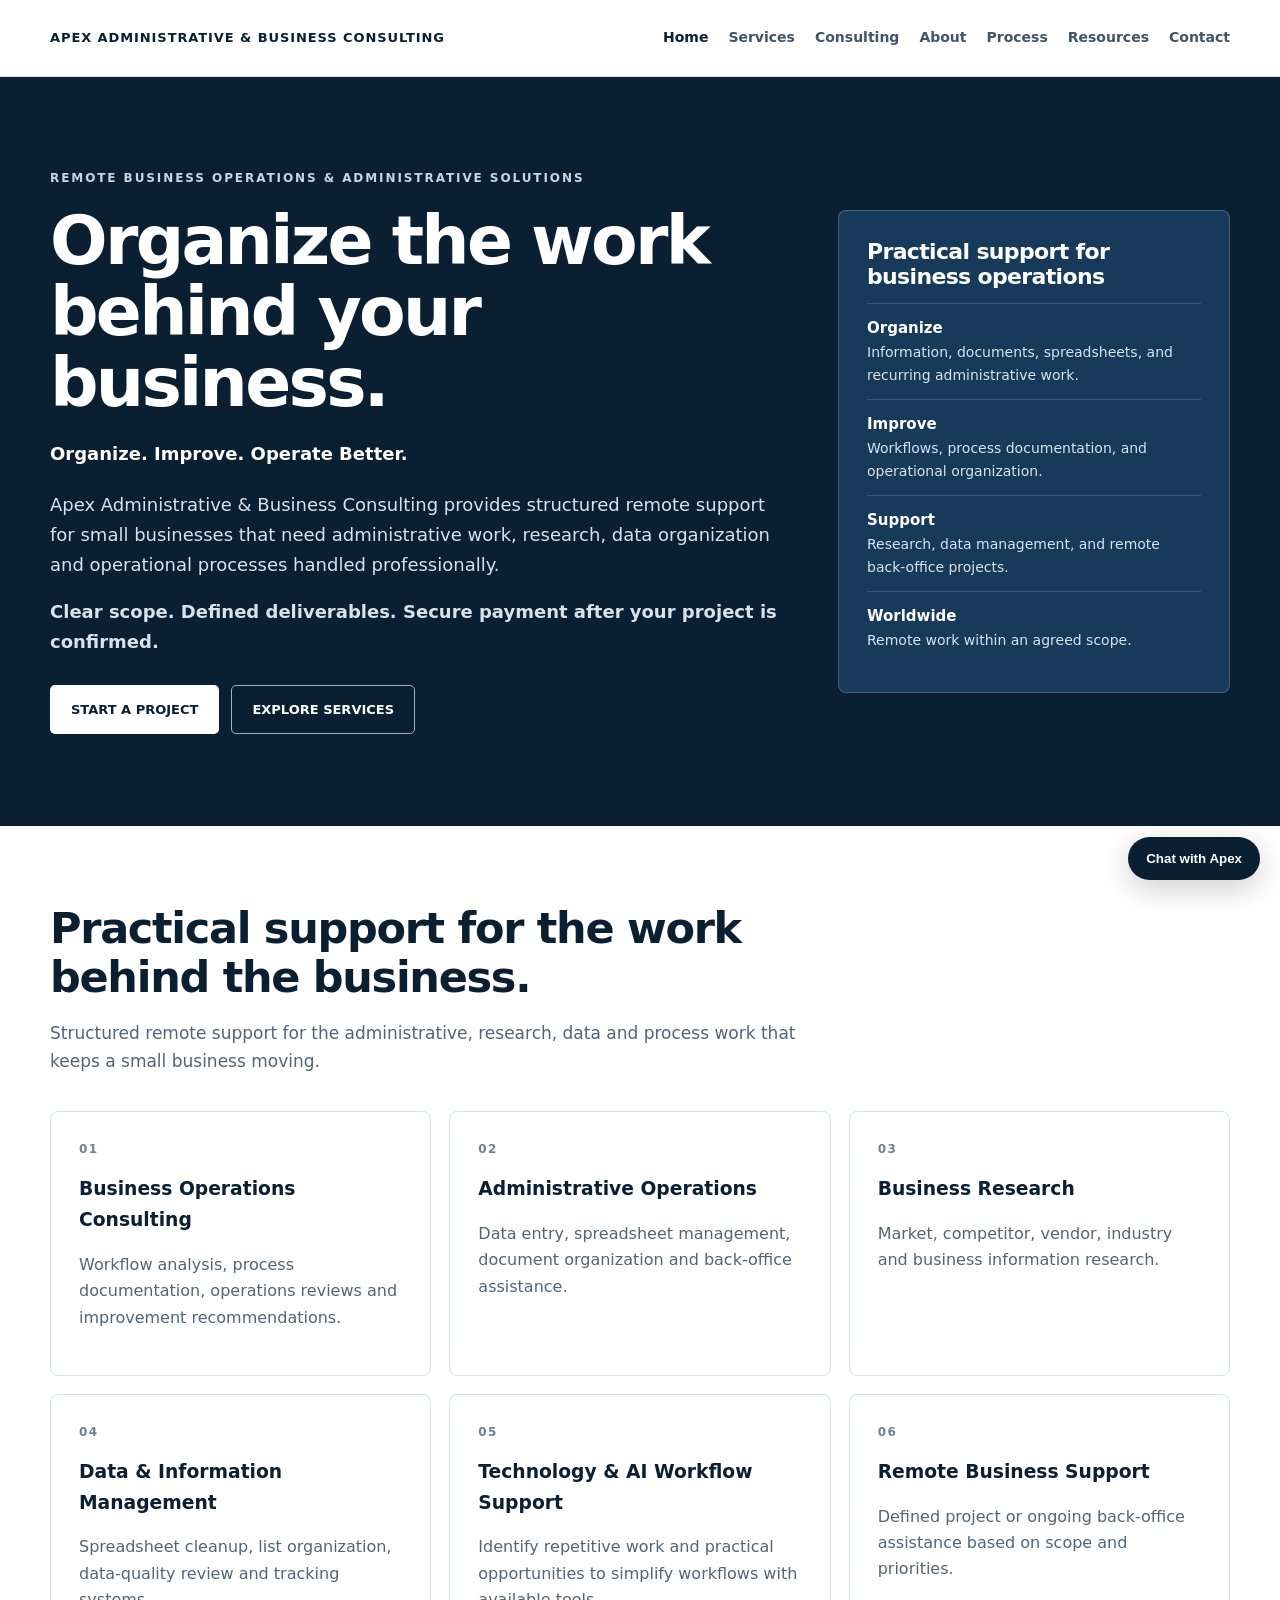
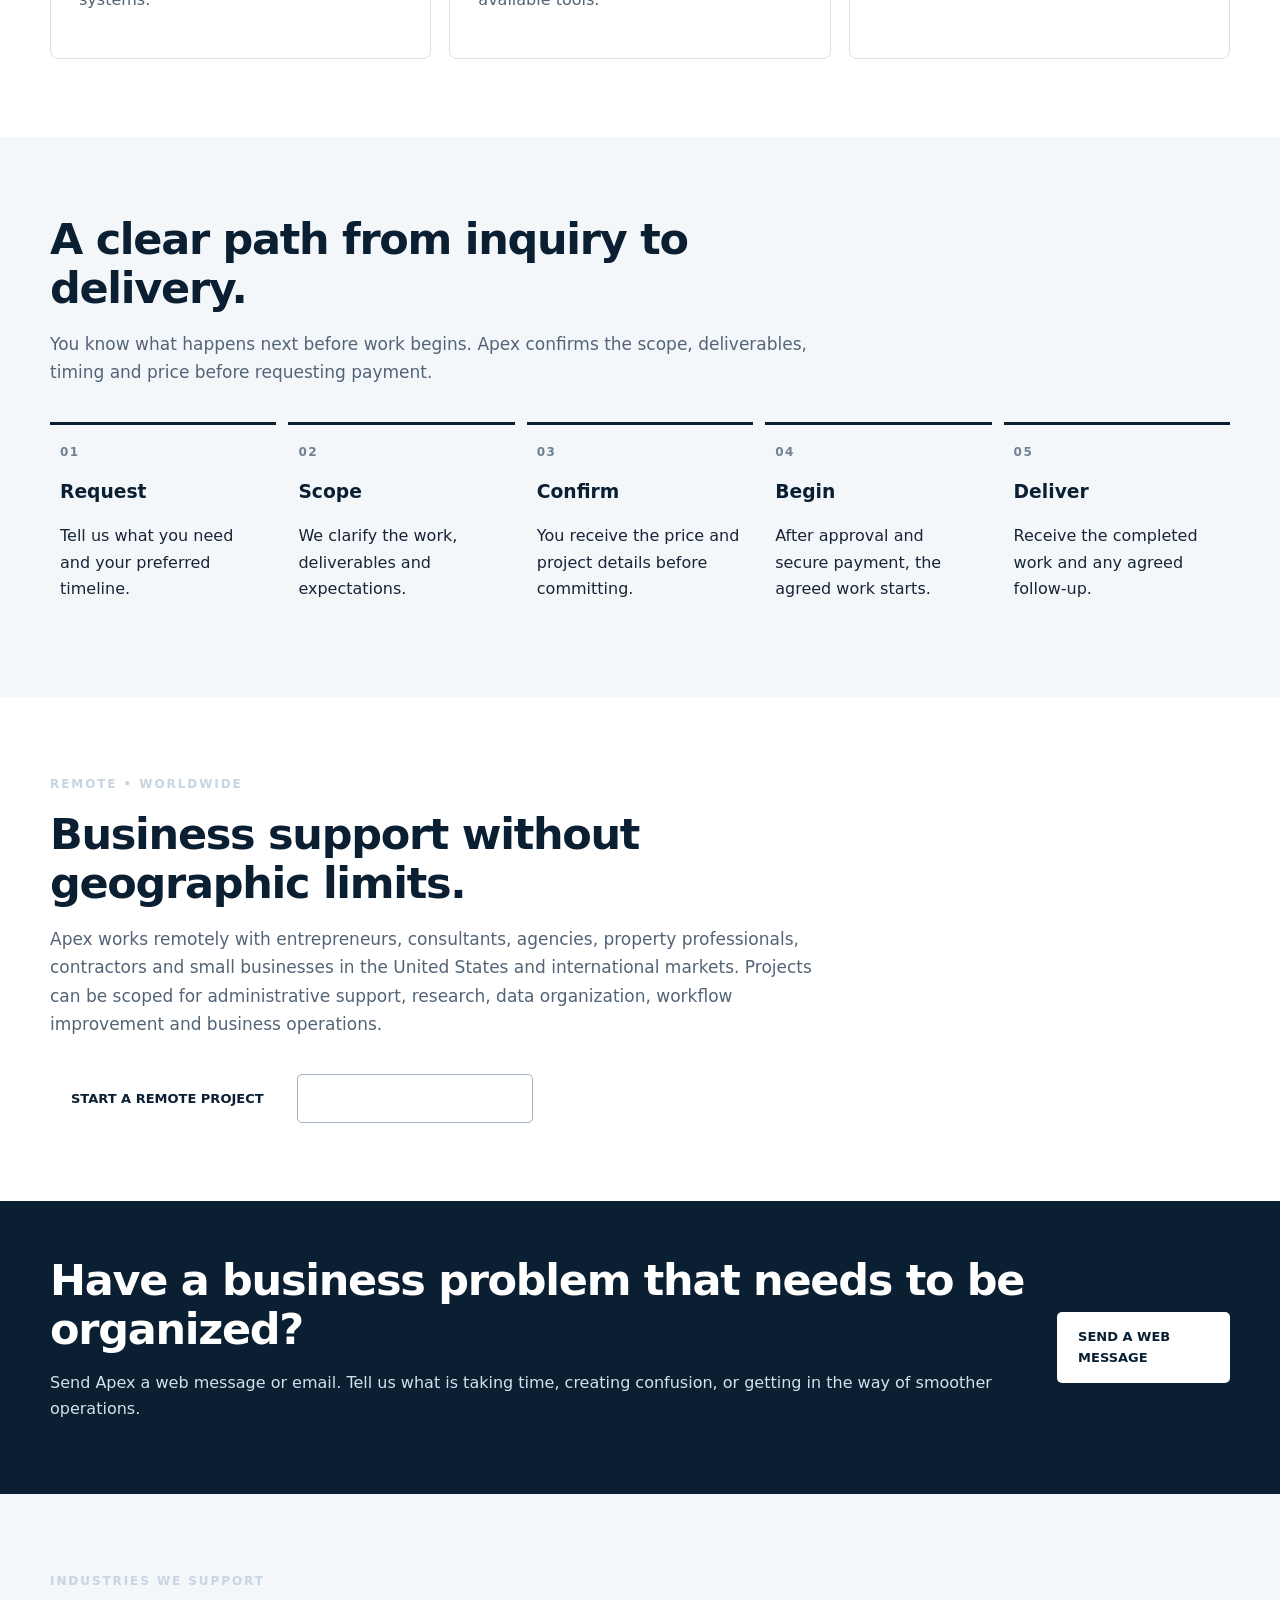
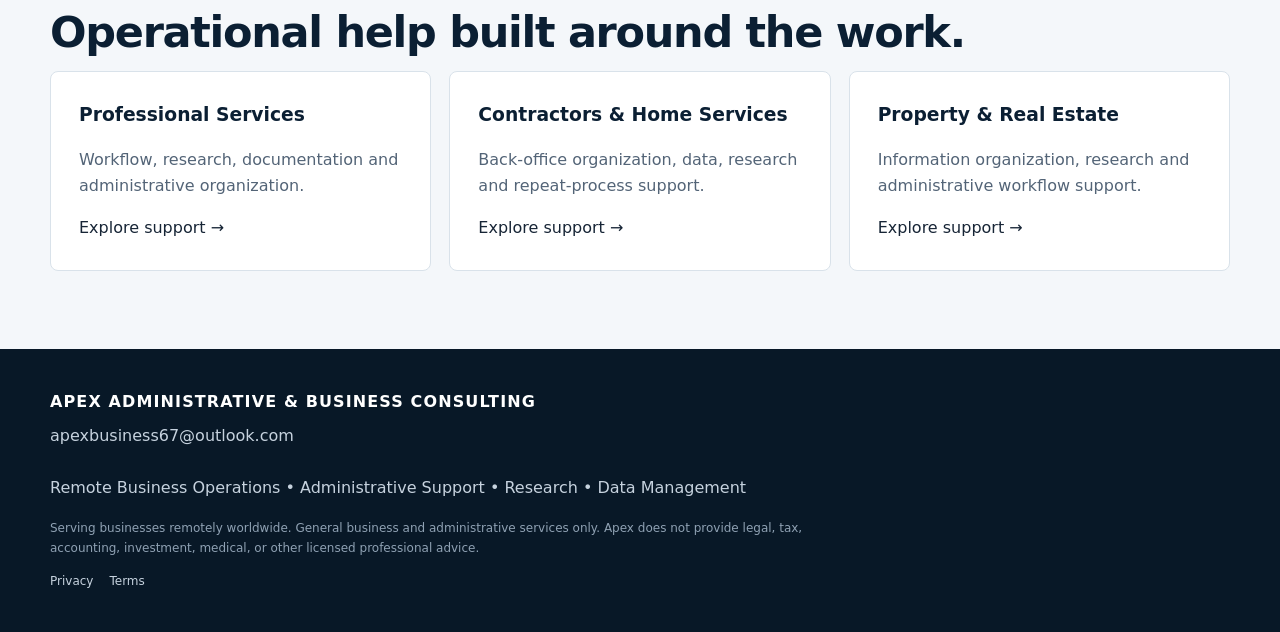
<file: index.html>
<!doctype html><html lang="en"><head><meta charset="utf-8"><meta name="viewport" content="width=device-width,initial-scale=1"><meta name="theme-color" content="#0b1f33"><title>Apex Administrative & Business Consulting</title><meta name="description" content="Remote business operations, administrative, research, data organization and workflow support for small businesses worldwide."><link rel="canonical" href="https://apex-administrative-business-consulting.netlify.app/"><link rel="stylesheet" href="style.css"><link rel="icon" href="favicon.svg" type="image/svg+xml"><meta property="og:type" content="website"><meta property="og:title" content="Remote Business Operations & Administrative Solutions"><meta property="og:description" content="Remote business operations, administrative, research, data organization and workflow support for small businesses worldwide."><meta property="og:url" content="https://apex-administrative-business-consulting.netlify.app/"><meta name="twitter:card" content="summary"><meta name="twitter:title" content="Remote Business Operations & Administrative Solutions"><meta name="twitter:description" content="Remote business operations, administrative, research, data organization and workflow support for small businesses worldwide."><meta name="keywords" content="remote administrative support, virtual administrative support, business operations consulting, business research services, spreadsheet cleanup, workflow improvement, process documentation, remote back office support, international business support, small business consulting"><meta name="robots" content="index,follow,max-image-preview:large"><script type="application/ld+json">{"@context":"https://schema.org","@type":"ProfessionalService","name":"Apex Administrative & Business Consulting","url":"https://apex-administrative-business-consulting.netlify.app/","email":"mailto:apexbusiness67@outlook.com","description":"Remote administrative support, business operations consulting, research, data organization, spreadsheet cleanup, process documentation and workflow improvement for businesses and professionals.","areaServed":["United States","Worldwide"],"serviceType":["Administrative Support","Business Operations Consulting","Business Research","Data Organization","Spreadsheet Cleanup","Workflow and Process Support","Technology and AI Workflow Support"]}</script></head><body><nav class="nav"><div class="container nav-inner"><a class="brand" href="index.html">APEX ADMINISTRATIVE &amp; BUSINESS CONSULTING</a><div class="links"><a href="index.html" aria-current="page">Home</a><a href="services.html">Services</a><a href="consulting.html">Consulting</a><a href="about.html">About</a><a href="process.html">Process</a><a href="resources.html">Resources</a><a href="contact.html">Contact</a></div><button class="menu" aria-expanded="false" aria-label="Open menu">☰</button></div><div class="mobile-nav"><a href="index.html">Home</a><a href="services.html">Services</a><a href="consulting.html">Consulting</a><a href="about.html">About</a><a href="process.html">Process</a><a href="contact.html">Contact</a></div></nav><main><header class="hero"><div class="container hero-grid"><div><div class="eyebrow">REMOTE BUSINESS OPERATIONS &amp; ADMINISTRATIVE SOLUTIONS</div><h1>Organize the work behind your business.</h1><div class="tagline">Organize. Improve. Operate Better.</div><p>Apex Administrative &amp; Business Consulting provides structured remote support for small businesses that need administrative work, research, data organization and operational processes handled professionally.</p><p><strong>Clear scope. Defined deliverables. Secure payment after your project is confirmed.</strong></p><div class="actions"><a class="btn primary" href="contact.html">START A PROJECT</a><a class="btn secondary" href="services.html">EXPLORE SERVICES</a></div></div><aside class="hero-panel"><h2>Practical support for business operations</h2><ul><li><strong>Organize</strong>Information, documents, spreadsheets, and recurring administrative work.</li><li><strong>Improve</strong>Workflows, process documentation, and operational organization.</li><li><strong>Support</strong>Research, data management, and remote back-office projects.</li><li><strong>Worldwide</strong>Remote work within an agreed scope.</li></ul></aside></div></header><section class="section"><div class="container"><div class="section-head"><h2>Practical support for the work behind the business.</h2><p class="lead">Structured remote support for the administrative, research, data and process work that keeps a small business moving.</p></div><div class="grid"><div class="card"><div class="number">01</div><h3>Business Operations Consulting</h3><p>Workflow analysis, process documentation, operations reviews and improvement recommendations.</p></div><div class="card"><div class="number">02</div><h3>Administrative Operations</h3><p>Data entry, spreadsheet management, document organization and back-office assistance.</p></div><div class="card"><div class="number">03</div><h3>Business Research</h3><p>Market, competitor, vendor, industry and business information research.</p></div><div class="card"><div class="number">04</div><h3>Data &amp; Information Management</h3><p>Spreadsheet cleanup, list organization, data-quality review and tracking systems.</p></div><div class="card"><div class="number">05</div><h3>Technology &amp; AI Workflow Support</h3><p>Identify repetitive work and practical opportunities to simplify workflows with available tools.</p></div><div class="card"><div class="number">06</div><h3>Remote Business Support</h3><p>Defined project or ongoing back-office assistance based on scope and priorities.</p></div></div></div></section><section class="section soft"><div class="container"><div class="section-head"><h2>A clear path from inquiry to delivery.</h2><p class="lead">You know what happens next before work begins. Apex confirms the scope, deliverables, timing and price before requesting payment.</p></div><div class="steps"><div class="step"><div class="number">01</div><h3>Request</h3><p>Tell us what you need and your preferred timeline.</p></div><div class="step"><div class="number">02</div><h3>Scope</h3><p>We clarify the work, deliverables and expectations.</p></div><div class="step"><div class="number">03</div><h3>Confirm</h3><p>You receive the price and project details before committing.</p></div><div class="step"><div class="number">04</div><h3>Begin</h3><p>After approval and secure payment, the agreed work starts.</p></div><div class="step"><div class="number">05</div><h3>Deliver</h3><p>Receive the completed work and any agreed follow-up.</p></div></div></div></section><section class="section"><div class="container"><div class="section-head"><div class="eyebrow">REMOTE • WORLDWIDE</div><h2>Business support without geographic limits.</h2><p class="lead">Apex works remotely with entrepreneurs, consultants, agencies, property professionals, contractors and small businesses in the United States and international markets. Projects can be scoped for administrative support, research, data organization, workflow improvement and business operations.</p></div><div class="actions"><a class="btn primary" href="contact.html">START A REMOTE PROJECT</a><a class="btn secondary" href="services.html">VIEW PRICING &amp; SERVICES</a></div></div></section><section class="band"><div class="container band-inner"><div><h2>Have a business problem that needs to be organized?</h2><p>Send Apex a web message or email. Tell us what is taking time, creating confusion, or getting in the way of smoother operations.</p></div><a class="btn primary" href="contact.html">SEND A WEB MESSAGE</a></div></section><section class="section soft"><div class="container"><div class="eyebrow">INDUSTRIES WE SUPPORT</div><h2>Operational help built around the work.</h2><div class="grid"><div class="card"><h3>Professional Services</h3><p>Workflow, research, documentation and administrative organization.</p><a href="professional-services.html">Explore support →</a></div><div class="card"><h3>Contractors & Home Services</h3><p>Back-office organization, data, research and repeat-process support.</p><a href="contractors.html">Explore support →</a></div><div class="card"><h3>Property & Real Estate</h3><p>Information organization, research and administrative workflow support.</p><a href="real-estate.html">Explore support →</a></div></div></div></section></main><footer><div class="container"><div class="footer-grid"><div><div class="footer-brand">APEX ADMINISTRATIVE &amp; BUSINESS CONSULTING</div><div style="margin-top:8px"><a href="mailto:apexbusiness67@outlook.com">apexbusiness67@outlook.com</a></div></div><div>Remote Business Operations • Administrative Support • Research • Data Management</div></div><div class="footer-small">Serving businesses remotely worldwide. General business and administrative services only. Apex does not provide legal, tax, accounting, investment, medical, or other licensed professional advice.</div><div class="footer-links"><a href="privacy.html">Privacy</a><a href="terms.html">Terms</a></div></div></footer><script src="menu.js"></script></body></html>
</file>
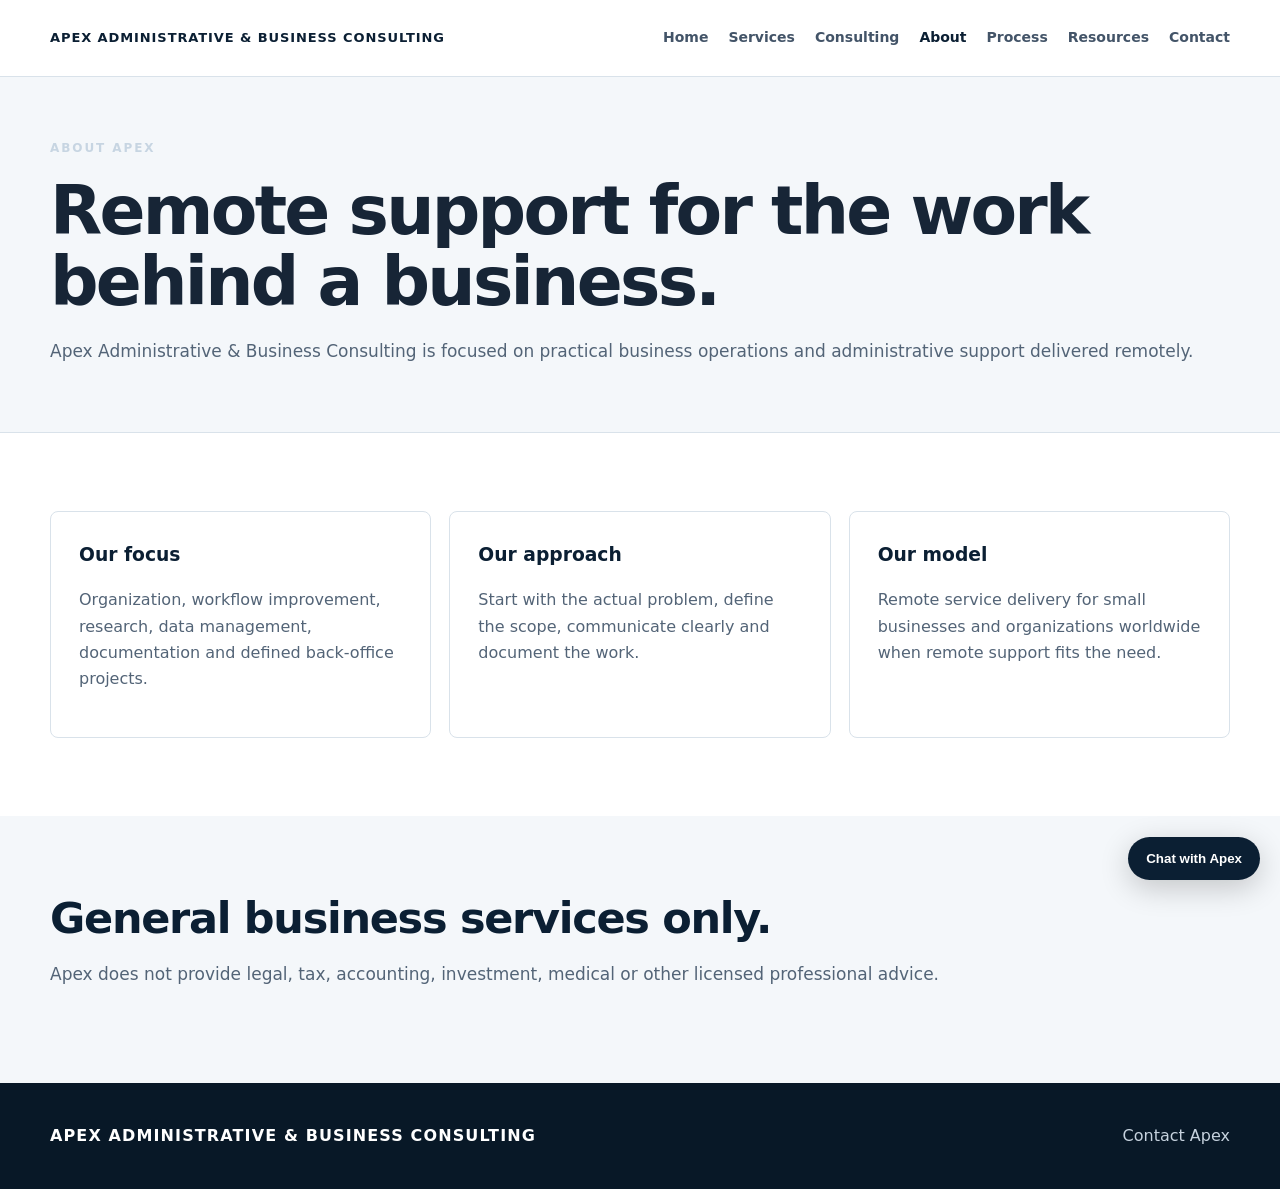
<file: about.html>
<!doctype html><html lang="en"><head><meta charset="utf-8"><meta name="viewport" content="width=device-width,initial-scale=1"><title>About | Apex Administrative & Business Consulting</title><meta name="description" content="About Apex Administrative & Business Consulting and its remote business operations support model."><link rel="stylesheet" href="style.css"><link rel="canonical" href="https://https-github-com-username-repositor.vercel.app/about.html"><meta property="og:type" content="website"><meta property="og:title" content="About"><meta property="og:description" content="About Apex Administrative & Business Consulting and its remote business operations support model."><meta property="og:url" content="https://https-github-com-username-repositor.vercel.app/about.html"><meta name="twitter:card" content="summary"><meta name="twitter:title" content="About"><meta name="twitter:description" content="About Apex Administrative & Business Consulting and its remote business operations support model."></head><body><nav class="nav"><div class="container nav-inner"><a class="brand" href="index.html">APEX ADMINISTRATIVE &amp; BUSINESS CONSULTING</a><div class="links"><a href="index.html">Home</a><a href="services.html">Services</a><a href="consulting.html">Consulting</a><a href="about.html" aria-current="page">About</a><a href="process.html">Process</a><a href="resources.html">Resources</a><a href="contact.html">Contact</a></div><button class="menu">☰</button></div></nav><main><header class="page-hero"><div class="container"><div class="eyebrow">ABOUT APEX</div><h1>Remote support for the work behind a business.</h1><p class="lead">Apex Administrative &amp; Business Consulting is focused on practical business operations and administrative support delivered remotely.</p></div></header><section class="section"><div class="container"><div class="grid"><div class="card"><h3>Our focus</h3><p>Organization, workflow improvement, research, data management, documentation and defined back-office projects.</p></div><div class="card"><h3>Our approach</h3><p>Start with the actual problem, define the scope, communicate clearly and document the work.</p></div><div class="card"><h3>Our model</h3><p>Remote service delivery for small businesses and organizations worldwide when remote support fits the need.</p></div></div></div></section><section class="section soft"><div class="container"><h2>General business services only.</h2><p class="lead">Apex does not provide legal, tax, accounting, investment, medical or other licensed professional advice.</p></div></section></main><footer><div class="container"><div class="footer-grid"><div class="footer-brand">APEX ADMINISTRATIVE &amp; BUSINESS CONSULTING</div><a href="contact.html">Contact Apex</a></div></div></footer><script src="menu.js"></script></body></html>
</file>
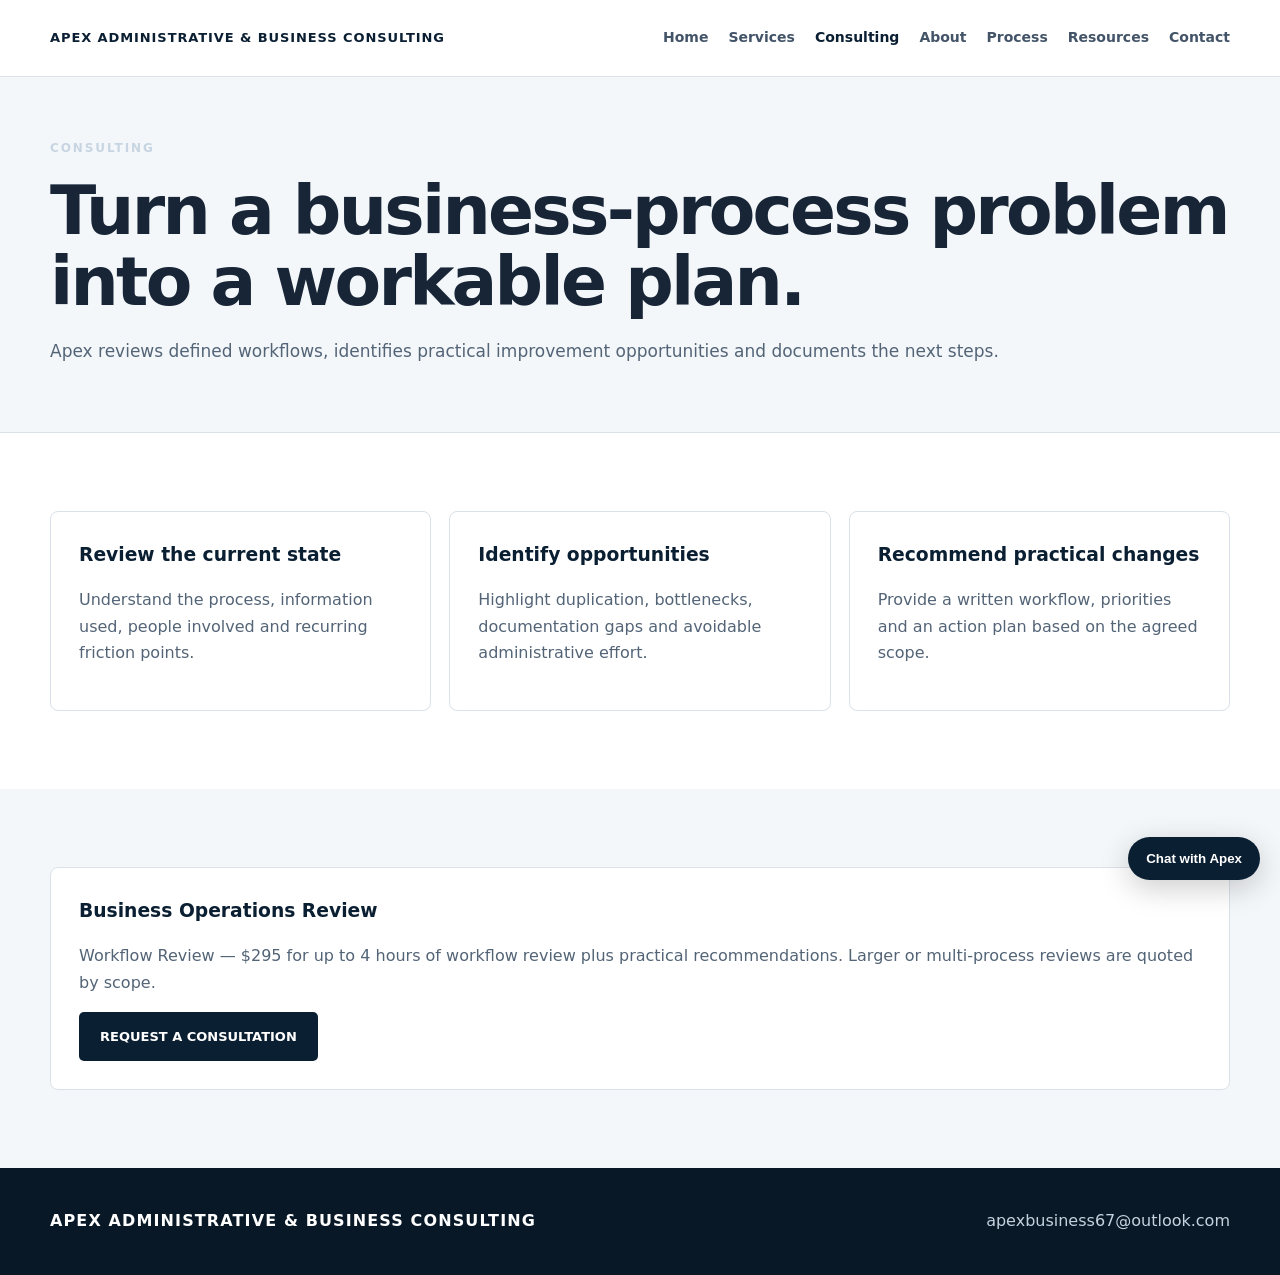
<file: consulting.html>
<!doctype html><html lang="en"><head><meta charset="utf-8"><meta name="viewport" content="width=device-width,initial-scale=1"><title>Consulting | Apex Administrative & Business Consulting</title><meta name="description" content="Business operations consulting focused on workflow review, process documentation and practical improvement recommendations."><link rel="stylesheet" href="style.css"><link rel="canonical" href="https://https-github-com-username-repositor.vercel.app/consulting.html"><meta property="og:type" content="website"><meta property="og:title" content="Consulting"><meta property="og:description" content="Business operations consulting focused on workflow review, process documentation and practical improvement recommendations."><meta property="og:url" content="https://https-github-com-username-repositor.vercel.app/consulting.html"><meta name="twitter:card" content="summary"><meta name="twitter:title" content="Consulting"><meta name="twitter:description" content="Business operations consulting focused on workflow review, process documentation and practical improvement recommendations."></head><body><nav class="nav"><div class="container nav-inner"><a class="brand" href="index.html">APEX ADMINISTRATIVE &amp; BUSINESS CONSULTING</a><div class="links"><a href="index.html">Home</a><a href="services.html">Services</a><a href="consulting.html" aria-current="page">Consulting</a><a href="about.html">About</a><a href="process.html">Process</a><a href="resources.html">Resources</a><a href="contact.html">Contact</a></div><button class="menu">☰</button></div></nav><main><header class="page-hero"><div class="container"><div class="eyebrow">CONSULTING</div><h1>Turn a business-process problem into a workable plan.</h1><p class="lead">Apex reviews defined workflows, identifies practical improvement opportunities and documents the next steps.</p></div></header><section class="section"><div class="container"><div class="grid"><div class="card"><h3>Review the current state</h3><p>Understand the process, information used, people involved and recurring friction points.</p></div><div class="card"><h3>Identify opportunities</h3><p>Highlight duplication, bottlenecks, documentation gaps and avoidable administrative effort.</p></div><div class="card"><h3>Recommend practical changes</h3><p>Provide a written workflow, priorities and an action plan based on the agreed scope.</p></div></div></div></section><section class="section soft"><div class="container"><div class="card"><h3>Business Operations Review</h3><p>Workflow Review — $295 for up to 4 hours of workflow review plus practical recommendations. Larger or multi-process reviews are quoted by scope.</p><a class="btn dark" href="contact.html">REQUEST A CONSULTATION</a></div></div></section></main><footer><div class="container"><div class="footer-grid"><div class="footer-brand">APEX ADMINISTRATIVE &amp; BUSINESS CONSULTING</div><a href="mailto:apexbusiness67@outlook.com">apexbusiness67@outlook.com</a></div></div></footer><script src="menu.js"></script></body></html>
</file>
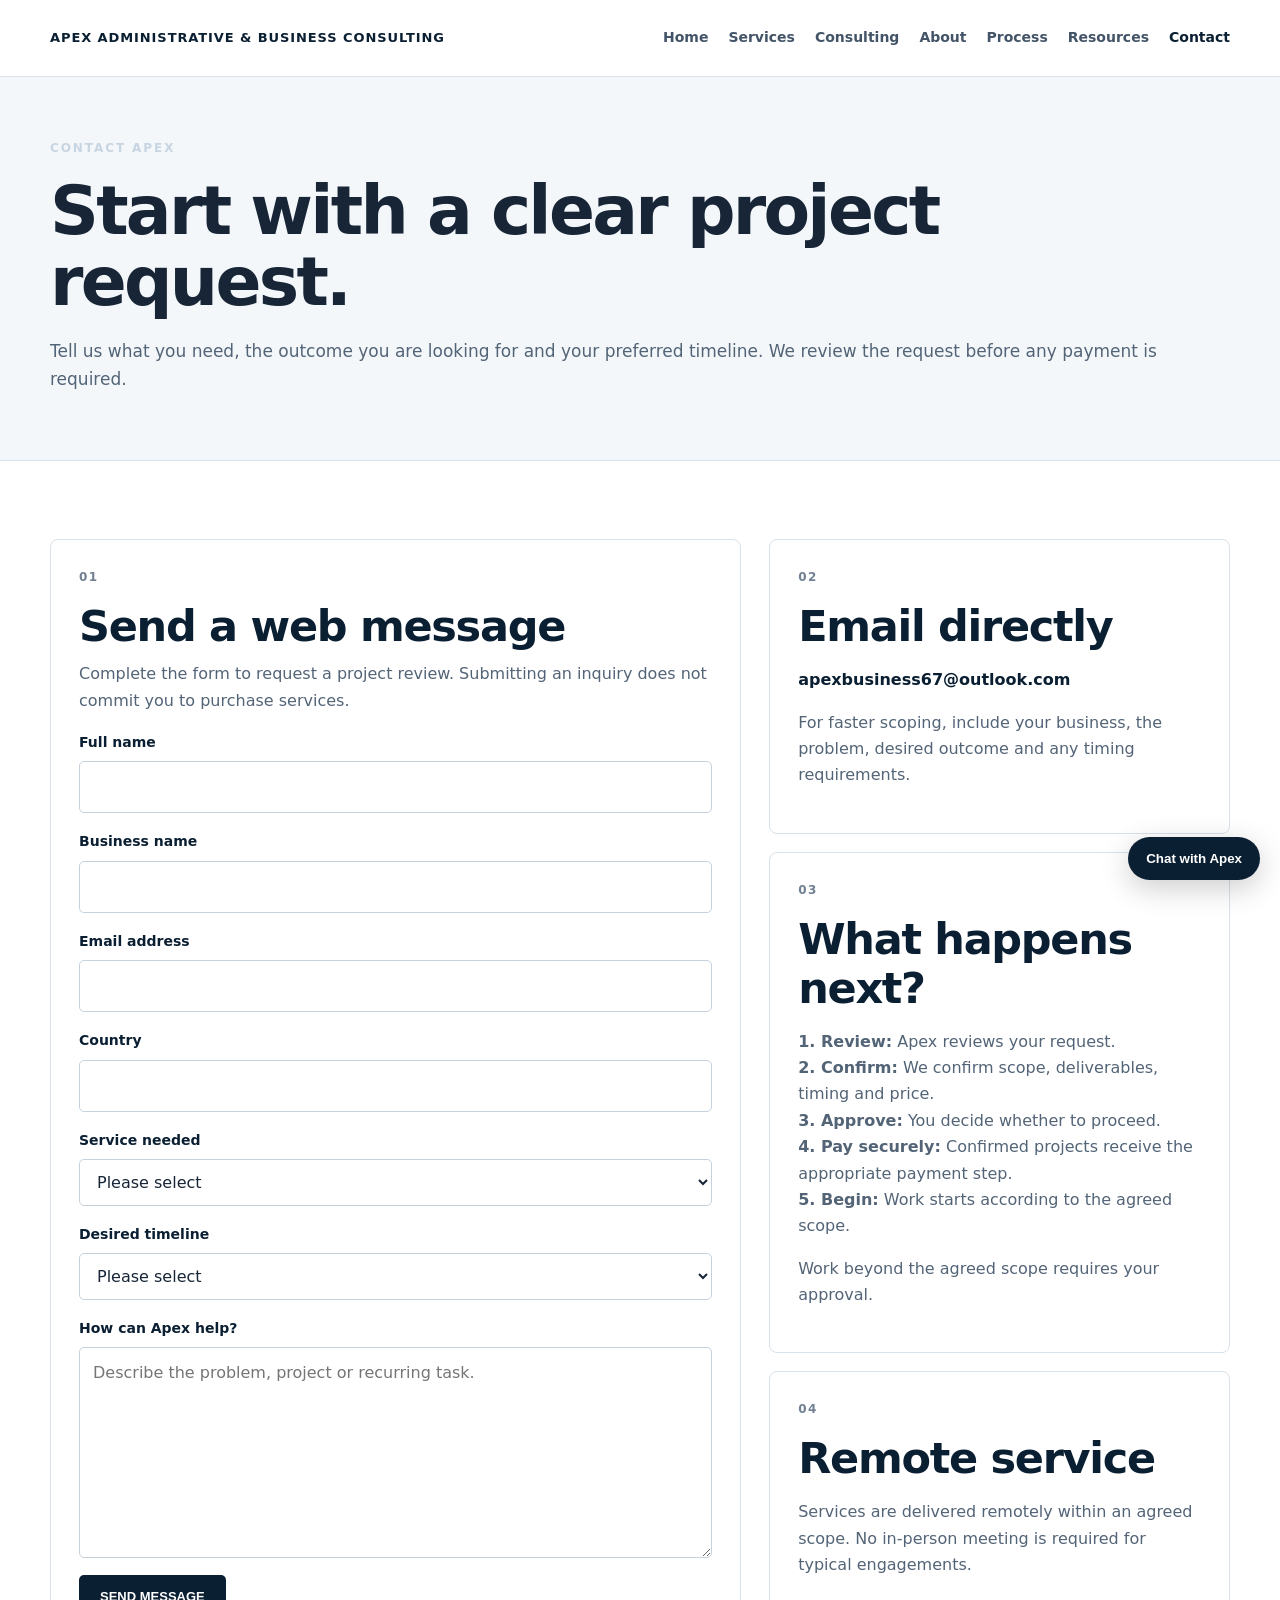
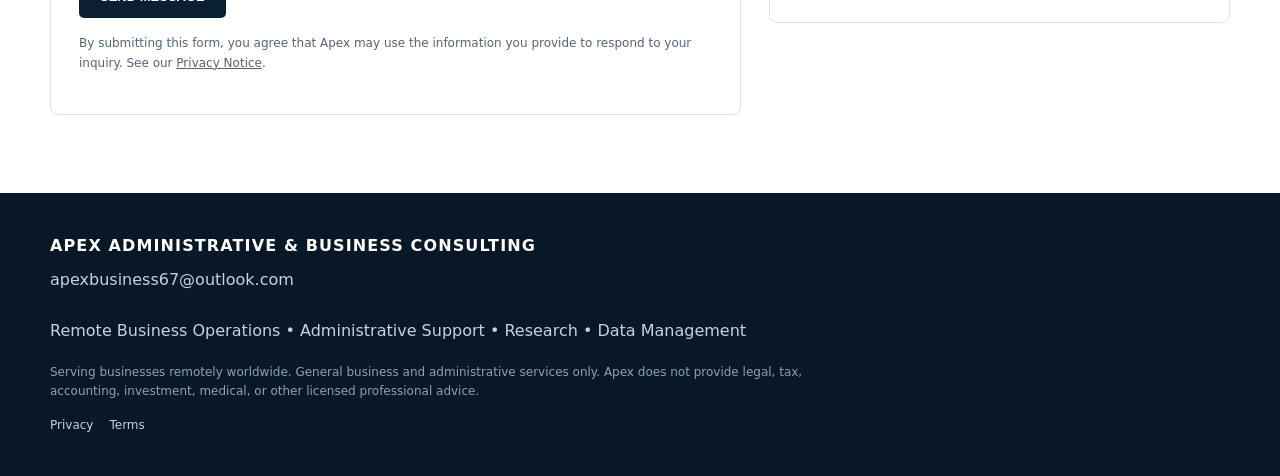
<file: contact.html>
<!doctype html><html lang="en"><head><meta charset="utf-8"><meta name="viewport" content="width=device-width,initial-scale=1"><title>Contact | Apex Administrative & Business Consulting</title><meta name="description" content="Contact Apex Administrative & Business Consulting by email or send a message through our secure web contact form for remote administrative, research, data and business operations support."><link rel="stylesheet" href="style.css"><link rel="canonical" href="https://apex-administrative-business-consulting.netlify.app/contact.html"><meta property="og:type" content="website"><meta property="og:title" content="Contact"><meta property="og:description" content="Contact Apex Administrative & Business Consulting by web message or email for remote administrative, research, data and business operations support."><meta property="og:url" content="https://apex-administrative-business-consulting.netlify.app/contact.html"><meta name="twitter:card" content="summary"><meta name="twitter:title" content="Contact"><meta name="twitter:description" content="Contact Apex Administrative & Business Consulting by web message or email for remote administrative, research, data and business operations support."></head><body><nav class="nav"><div class="container nav-inner"><a class="brand" href="index.html">APEX ADMINISTRATIVE &amp; BUSINESS CONSULTING</a><div class="links"><a href="index.html">Home</a><a href="services.html">Services</a><a href="consulting.html">Consulting</a><a href="about.html">About</a><a href="process.html">Process</a><a href="resources.html">Resources</a><a href="contact.html" aria-current="page">Contact</a></div><button class="menu" type="button" aria-label="Open menu" aria-expanded="false">☰</button></div><div class="mobile-nav"><a href="index.html">Home</a><a href="services.html">Services</a><a href="consulting.html">Consulting</a><a href="about.html">About</a><a href="process.html">Process</a><a href="contact.html">Contact</a></div></nav><main><header class="page-hero"><div class="container"><div class="eyebrow">CONTACT APEX</div><h1>Start with a clear project request.</h1><p class="lead">Tell us what you need, the outcome you are looking for and your preferred timeline. We review the request before any payment is required.</p></div></header><section class="section"><div class="container contact-grid"><div class="card"><div class="number">01</div><h2>Send a web message</h2><p class="form-note">Complete the form to request a project review. Submitting an inquiry does not commit you to purchase services.</p><form id="contact-form" name="contact" method="POST" data-netlify="true" netlify-honeypot="bot-field" action="/success.html"><input type="hidden" name="form-name" value="contact"><p hidden><label>Do not fill this out: <input name="bot-field"></label></p><div class="form-row"><label for="name">Full name</label><input id="name" name="name" type="text" autocomplete="name" required></div><div class="form-row"><label for="business">Business name</label><input id="business" name="business" type="text" autocomplete="organization"></div><div class="form-row"><label for="email">Email address</label><input id="email" name="email" type="email" autocomplete="email" required></div><div class="form-row"><label for="country">Country</label><input id="country" name="country" type="text" autocomplete="country-name"></div><div class="form-row"><label for="service">Service needed</label><select id="service" name="service"><option value="">Please select</option><option>Business Operations Consulting</option><option>Administrative Operations</option><option>Business Research</option><option>Data & Information Management</option><option>Technology & AI Workflow Support</option><option>Remote Business Support</option><option>Quick Admin Project — $95</option><option>Admin Essentials — $225</option><option>Business Support — $425</option><option>Operations Support — $700</option><option>Research Starter — $175</option><option>Research & Analysis — $395</option><option>Workflow Review — $295</option><option>Process Improvement — $595</option><option>Operations Review — $795</option><option>Monthly Admin Support — $350/month</option><option>Monthly Business Support — $650/month</option><option>Monthly Operations Partner — $1,100/month</option><option>Not sure</option></select></div><div class="form-row"><label for="timeline">Desired timeline</label><select id="timeline" name="timeline"><option value="">Please select</option><option>As soon as possible</option><option>Within 1 week</option><option>Within 2–4 weeks</option><option>Ongoing monthly support</option><option>Flexible / not sure</option></select></div><div class="form-row"><label for="message">How can Apex help?</label><textarea id="message" name="message" rows="7" required placeholder="Describe the problem, project or recurring task."></textarea></div><div class="form-actions"><button class="btn dark" type="submit">SEND MESSAGE</button><span id="form-status" class="form-status" role="status" aria-live="polite"></span></div><p class="form-privacy">By submitting this form, you agree that Apex may use the information you provide to respond to your inquiry. See our <a href="privacy.html">Privacy Notice</a>.</p></form></div><div class="stack"><div class="card"><div class="number">02</div><h2>Email directly</h2><p><a class="email-link" href="mailto:apexbusiness67@outlook.com">apexbusiness67@outlook.com</a></p><p>For faster scoping, include your business, the problem, desired outcome and any timing requirements.</p></div><div class="card"><div class="number">03</div><h2>What happens next?</h2><p><strong>1. Review:</strong> Apex reviews your request.<br><strong>2. Confirm:</strong> We confirm scope, deliverables, timing and price.<br><strong>3. Approve:</strong> You decide whether to proceed.<br><strong>4. Pay securely:</strong> Confirmed projects receive the appropriate payment step.<br><strong>5. Begin:</strong> Work starts according to the agreed scope.</p><p>Work beyond the agreed scope requires your approval.</p></div><div class="card"><div class="number">04</div><h2>Remote service</h2><p>Services are delivered remotely within an agreed scope. No in-person meeting is required for typical engagements.</p></div></div></div></section></main><footer><div class="container"><div class="footer-grid"><div><div class="footer-brand">APEX ADMINISTRATIVE &amp; BUSINESS CONSULTING</div><div style="margin-top:8px"><a href="mailto:apexbusiness67@outlook.com">apexbusiness67@outlook.com</a></div></div><div>Remote Business Operations • Administrative Support • Research • Data Management</div></div><div class="footer-small">Serving businesses remotely worldwide. General business and administrative services only. Apex does not provide legal, tax, accounting, investment, medical, or other licensed professional advice.</div><div class="footer-links"><a href="privacy.html">Privacy</a><a href="terms.html">Terms</a></div></div></footer><script src="menu.js"></script><script>const p=new URLSearchParams(location.search).get("service");if(p){const s=document.getElementById("service");if(s){for(const o of s.options){if(o.text.toLowerCase().includes(p.toLowerCase())||p.toLowerCase().includes(o.text.toLowerCase())){o.selected=true;break;}}}document.getElementById("contact-form")?.scrollIntoView({behavior:"smooth",block:"start"});}</script></body></html>
</file>
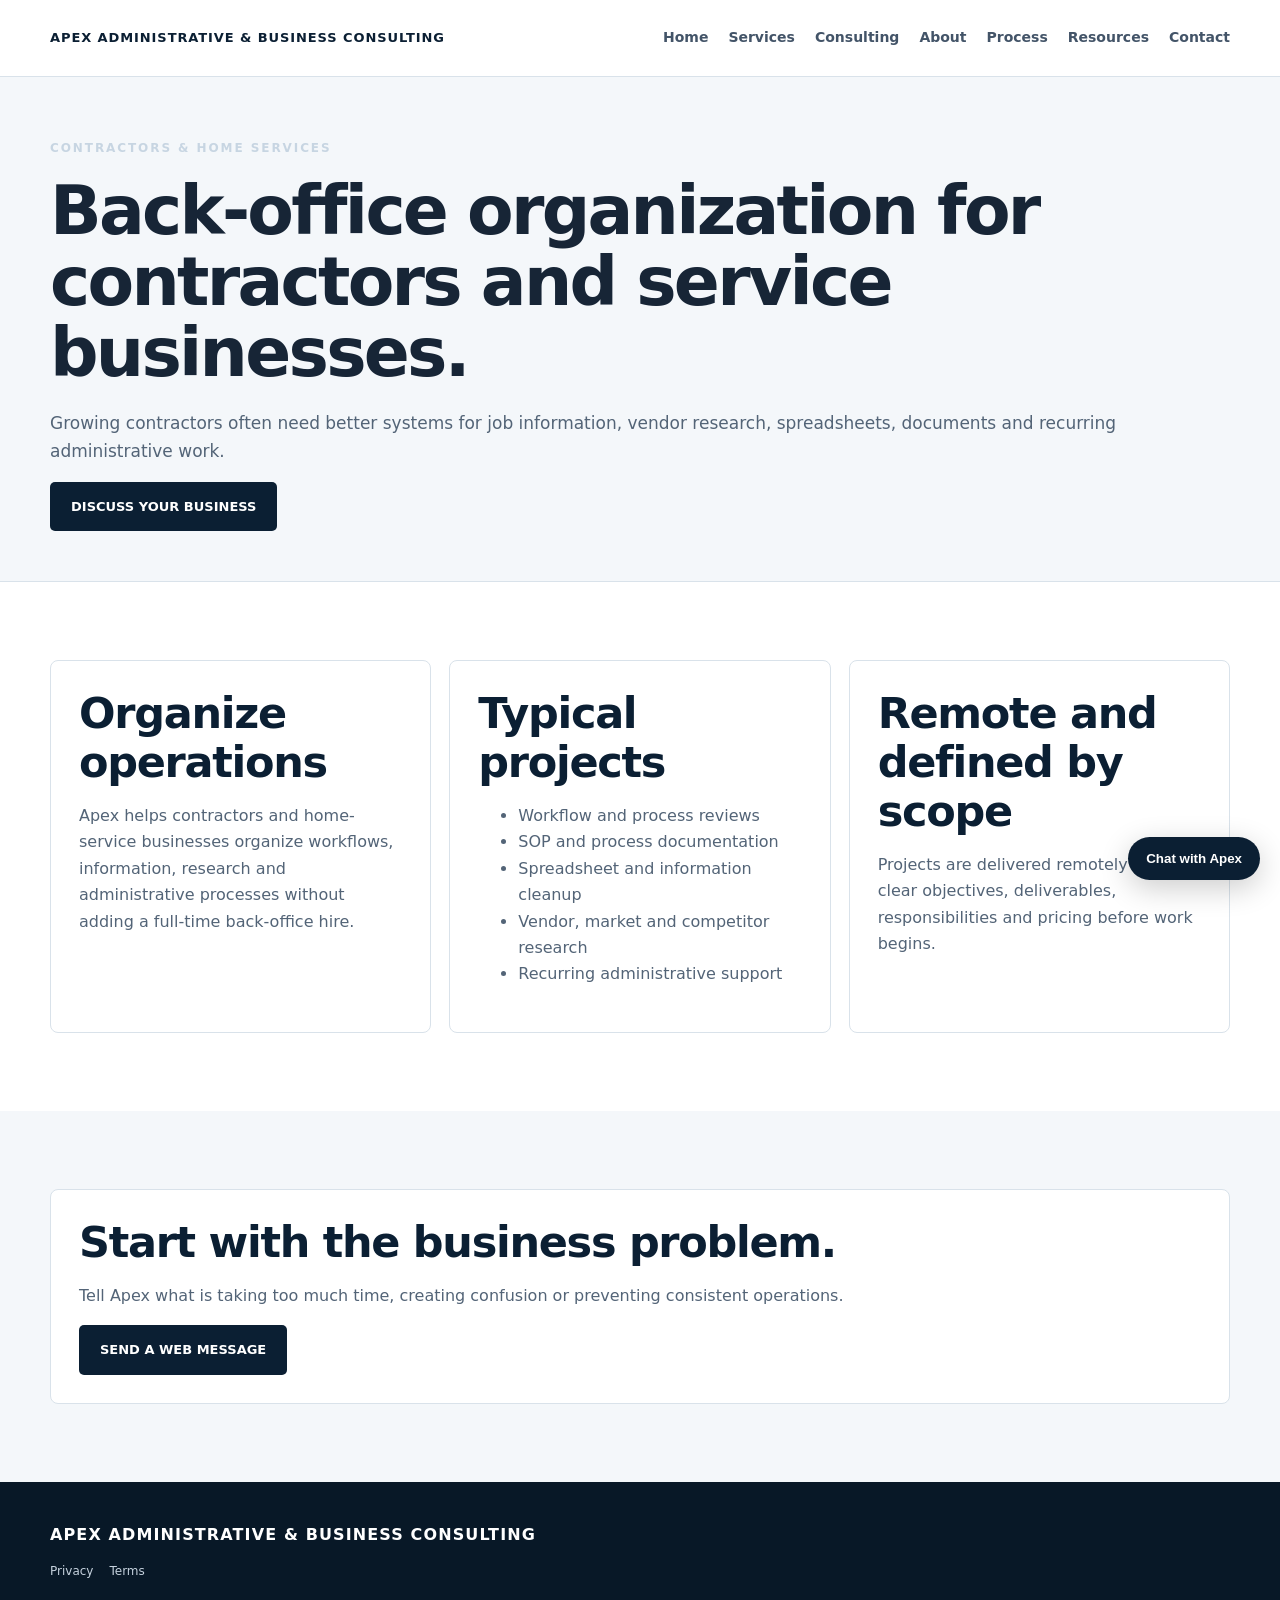
<file: contractors.html>
<!doctype html><html lang="en"><head><meta charset="utf-8"><meta name="viewport" content="width=device-width,initial-scale=1"><title>Contractor Administrative & Operations Support | Apex</title><meta name="description" content="Apex helps contractors and home-service businesses organize workflows, information, research and administrative processes without adding a full-time back-office hire."><link rel="canonical" href="https://https-github-com-username-repositor.vercel.app/contractors.html"><link rel="stylesheet" href="style.css"><link rel="icon" href="favicon.svg" type="image/svg+xml"></head><body><nav class="nav"><div class="container nav-inner"><a class="brand" href="index.html">APEX ADMINISTRATIVE &amp; BUSINESS CONSULTING</a><div class="links"><a href="index.html">Home</a><a href="services.html">Services</a><a href="consulting.html">Consulting</a><a href="about.html">About</a><a href="process.html">Process</a><a href="resources.html">Resources</a><a href="contact.html">Contact</a></div><button class="menu" type="button" aria-label="Open menu" aria-expanded="false">☰</button></div></nav><main><header class="page-hero"><div class="container"><div class="eyebrow">CONTRACTORS & HOME SERVICES</div><h1>Back-office organization for contractors and service businesses.</h1><p class="lead">Growing contractors often need better systems for job information, vendor research, spreadsheets, documents and recurring administrative work.</p><a class="btn dark" href="contact.html">DISCUSS YOUR BUSINESS</a></div></header><section class="section"><div class="container"><div class="grid"><div class="card"><h2>Organize operations</h2><p>Apex helps contractors and home-service businesses organize workflows, information, research and administrative processes without adding a full-time back-office hire.</p></div><div class="card"><h2>Typical projects</h2><ul><li>Workflow and process reviews</li><li>SOP and process documentation</li><li>Spreadsheet and information cleanup</li><li>Vendor, market and competitor research</li><li>Recurring administrative support</li></ul></div><div class="card"><h2>Remote and defined by scope</h2><p>Projects are delivered remotely with clear objectives, deliverables, responsibilities and pricing before work begins.</p></div></div></div></section><section class="section soft"><div class="container"><div class="card"><h2>Start with the business problem.</h2><p>Tell Apex what is taking too much time, creating confusion or preventing consistent operations.</p><a class="btn dark" href="contact.html">SEND A WEB MESSAGE</a></div></div></section></main><footer><div class="container"><div class="footer-brand">APEX ADMINISTRATIVE &amp; BUSINESS CONSULTING</div><div class="footer-links"><a href="privacy.html">Privacy</a><a href="terms.html">Terms</a></div></div></footer><script src="menu.js"></script></body></html>
</file>
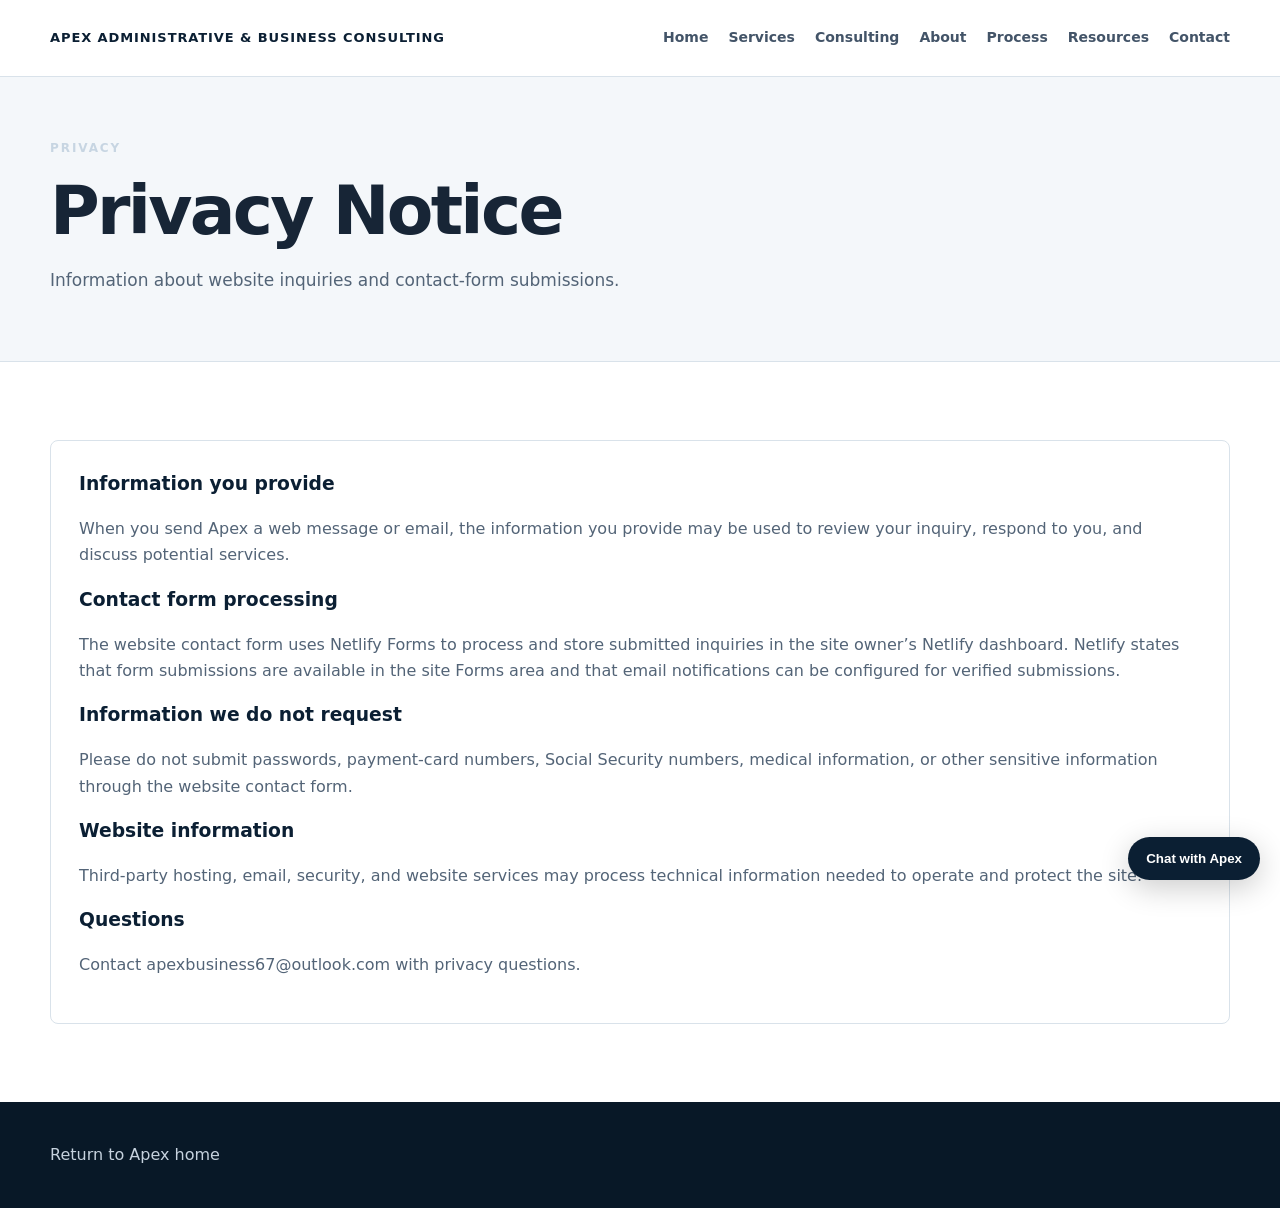
<file: privacy.html>
<!doctype html><html lang="en"><head><meta charset="utf-8"><meta name="viewport" content="width=device-width,initial-scale=1"><title>Privacy | Apex Administrative & Business Consulting</title><meta name="description" content="Privacy notice for Apex Administrative & Business Consulting website inquiries and contact form submissions."><link rel="stylesheet" href="style.css"><link rel="canonical" href="https://https-github-com-username-repositor.vercel.app/privacy.html"><meta property="og:type" content="website"><meta property="og:title" content="Privacy"><meta property="og:description" content="Privacy notice for Apex Administrative & Business Consulting website inquiries and contact form submissions."><meta property="og:url" content="https://https-github-com-username-repositor.vercel.app/privacy.html"><meta name="twitter:card" content="summary"><meta name="twitter:title" content="Privacy"><meta name="twitter:description" content="Privacy notice for Apex Administrative & Business Consulting website inquiries and contact form submissions."></head><body><nav class="nav"><div class="container nav-inner"><a class="brand" href="index.html">APEX ADMINISTRATIVE &amp; BUSINESS CONSULTING</a><div class="links"><a href="index.html">Home</a><a href="services.html">Services</a><a href="consulting.html">Consulting</a><a href="about.html">About</a><a href="process.html">Process</a><a href="resources.html">Resources</a><a href="contact.html">Contact</a></div><button class="menu" type="button" aria-label="Open menu" aria-expanded="false">☰</button></div><div class="mobile-nav"><a href="index.html">Home</a><a href="services.html">Services</a><a href="consulting.html">Consulting</a><a href="about.html">About</a><a href="process.html">Process</a><a href="contact.html">Contact</a></div></nav><main><header class="page-hero"><div class="container"><div class="eyebrow">PRIVACY</div><h1>Privacy Notice</h1><p class="lead">Information about website inquiries and contact-form submissions.</p></div></header><section class="section"><div class="container"><div class="card"><h3>Information you provide</h3><p>When you send Apex a web message or email, the information you provide may be used to review your inquiry, respond to you, and discuss potential services.</p><h3>Contact form processing</h3><p>The website contact form uses Netlify Forms to process and store submitted inquiries in the site owner’s Netlify dashboard. Netlify states that form submissions are available in the site Forms area and that email notifications can be configured for verified submissions.</p><h3>Information we do not request</h3><p>Please do not submit passwords, payment-card numbers, Social Security numbers, medical information, or other sensitive information through the website contact form.</p><h3>Website information</h3><p>Third-party hosting, email, security, and website services may process technical information needed to operate and protect the site.</p><h3>Questions</h3><p>Contact <a href="mailto:apexbusiness67@outlook.com">apexbusiness67@outlook.com</a> with privacy questions.</p></div></div></section></main><footer><div class="container"><a href="index.html">Return to Apex home</a></div></footer><script src="menu.js"></script></body></html>
</file>
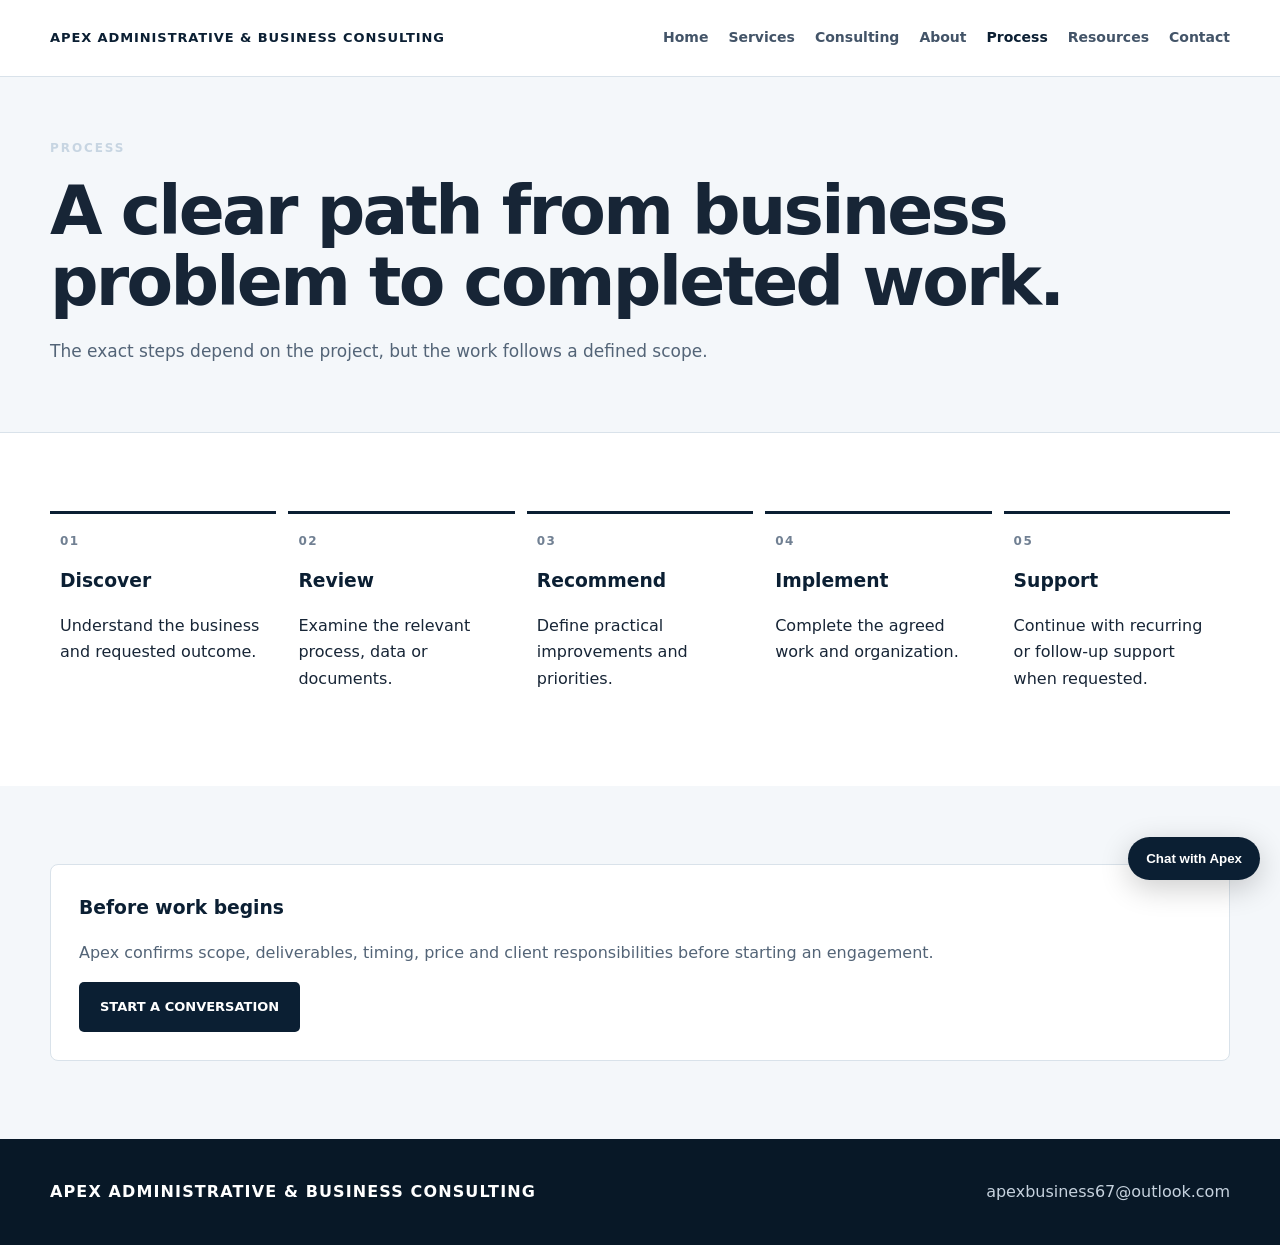
<file: process.html>
<!doctype html><html lang="en"><head><meta charset="utf-8"><meta name="viewport" content="width=device-width,initial-scale=1"><title>Process | Apex Administrative & Business Consulting</title><meta name="description" content="See how Apex approaches remote business operations and administrative projects."><link rel="stylesheet" href="style.css"><link rel="canonical" href="https://https-github-com-username-repositor.vercel.app/process.html"><meta property="og:type" content="website"><meta property="og:title" content="Process"><meta property="og:description" content="See how Apex approaches remote business operations and administrative projects."><meta property="og:url" content="https://https-github-com-username-repositor.vercel.app/process.html"><meta name="twitter:card" content="summary"><meta name="twitter:title" content="Process"><meta name="twitter:description" content="See how Apex approaches remote business operations and administrative projects."></head><body><nav class="nav"><div class="container nav-inner"><a class="brand" href="index.html">APEX ADMINISTRATIVE &amp; BUSINESS CONSULTING</a><div class="links"><a href="index.html">Home</a><a href="services.html">Services</a><a href="consulting.html">Consulting</a><a href="about.html">About</a><a href="process.html" aria-current="page">Process</a><a href="resources.html">Resources</a><a href="contact.html">Contact</a></div><button class="menu">☰</button></div></nav><main><header class="page-hero"><div class="container"><div class="eyebrow">PROCESS</div><h1>A clear path from business problem to completed work.</h1><p class="lead">The exact steps depend on the project, but the work follows a defined scope.</p></div></header><section class="section"><div class="container"><div class="steps"><div class="step"><div class="number">01</div><h3>Discover</h3><p>Understand the business and requested outcome.</p></div><div class="step"><div class="number">02</div><h3>Review</h3><p>Examine the relevant process, data or documents.</p></div><div class="step"><div class="number">03</div><h3>Recommend</h3><p>Define practical improvements and priorities.</p></div><div class="step"><div class="number">04</div><h3>Implement</h3><p>Complete the agreed work and organization.</p></div><div class="step"><div class="number">05</div><h3>Support</h3><p>Continue with recurring or follow-up support when requested.</p></div></div></div></section><section class="section soft"><div class="container"><div class="card"><h3>Before work begins</h3><p>Apex confirms scope, deliverables, timing, price and client responsibilities before starting an engagement.</p><a class="btn dark" href="contact.html">START A CONVERSATION</a></div></div></section></main><footer><div class="container"><div class="footer-grid"><div class="footer-brand">APEX ADMINISTRATIVE &amp; BUSINESS CONSULTING</div><a href="mailto:apexbusiness67@outlook.com">apexbusiness67@outlook.com</a></div></div></footer><script src="menu.js"></script></body></html>
</file>
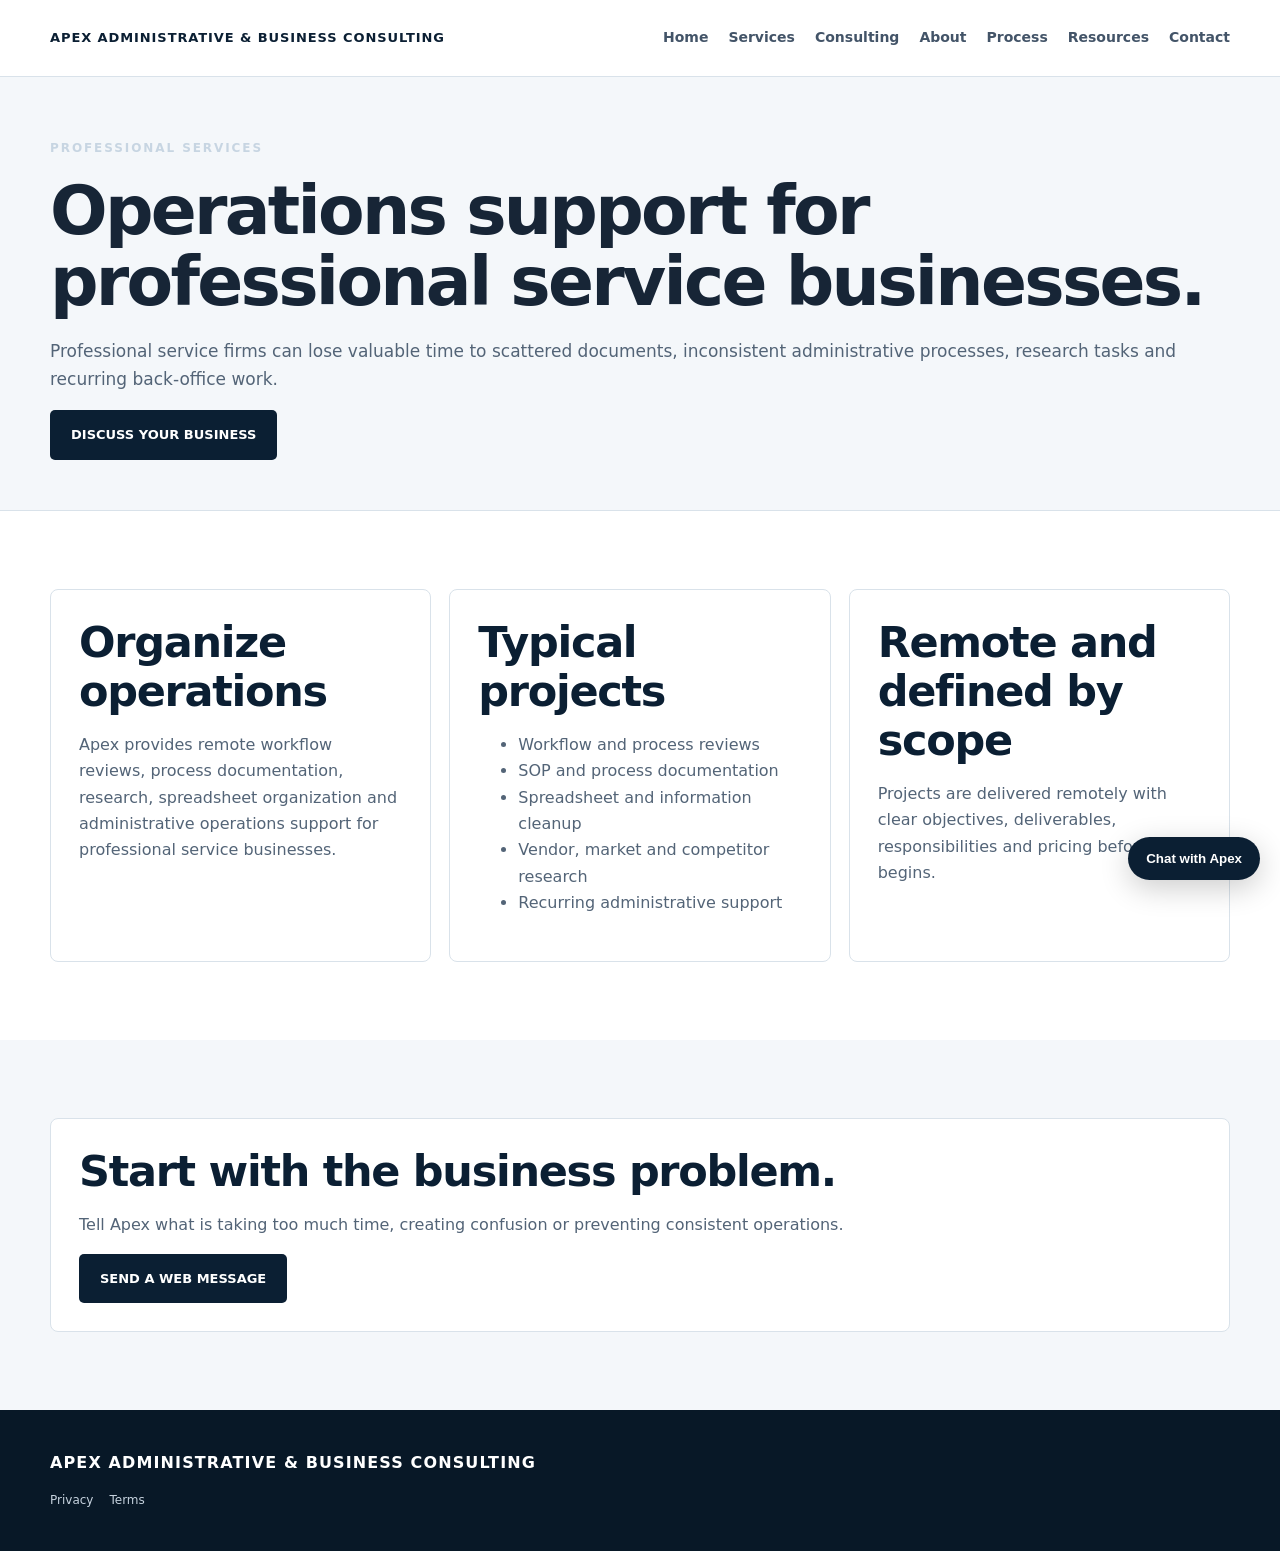
<file: professional-services.html>
<!doctype html><html lang="en"><head><meta charset="utf-8"><meta name="viewport" content="width=device-width,initial-scale=1"><title>Professional Services Operations Support | Apex</title><meta name="description" content="Apex provides remote workflow reviews, process documentation, research, spreadsheet organization and administrative operations support for professional service businesses."><link rel="canonical" href="https://https-github-com-username-repositor.vercel.app/professional-services.html"><link rel="stylesheet" href="style.css"><link rel="icon" href="favicon.svg" type="image/svg+xml"></head><body><nav class="nav"><div class="container nav-inner"><a class="brand" href="index.html">APEX ADMINISTRATIVE &amp; BUSINESS CONSULTING</a><div class="links"><a href="index.html">Home</a><a href="services.html">Services</a><a href="consulting.html">Consulting</a><a href="about.html">About</a><a href="process.html">Process</a><a href="resources.html">Resources</a><a href="contact.html">Contact</a></div><button class="menu" type="button" aria-label="Open menu" aria-expanded="false">☰</button></div></nav><main><header class="page-hero"><div class="container"><div class="eyebrow">PROFESSIONAL SERVICES</div><h1>Operations support for professional service businesses.</h1><p class="lead">Professional service firms can lose valuable time to scattered documents, inconsistent administrative processes, research tasks and recurring back-office work.</p><a class="btn dark" href="contact.html">DISCUSS YOUR BUSINESS</a></div></header><section class="section"><div class="container"><div class="grid"><div class="card"><h2>Organize operations</h2><p>Apex provides remote workflow reviews, process documentation, research, spreadsheet organization and administrative operations support for professional service businesses.</p></div><div class="card"><h2>Typical projects</h2><ul><li>Workflow and process reviews</li><li>SOP and process documentation</li><li>Spreadsheet and information cleanup</li><li>Vendor, market and competitor research</li><li>Recurring administrative support</li></ul></div><div class="card"><h2>Remote and defined by scope</h2><p>Projects are delivered remotely with clear objectives, deliverables, responsibilities and pricing before work begins.</p></div></div></div></section><section class="section soft"><div class="container"><div class="card"><h2>Start with the business problem.</h2><p>Tell Apex what is taking too much time, creating confusion or preventing consistent operations.</p><a class="btn dark" href="contact.html">SEND A WEB MESSAGE</a></div></div></section></main><footer><div class="container"><div class="footer-brand">APEX ADMINISTRATIVE &amp; BUSINESS CONSULTING</div><div class="footer-links"><a href="privacy.html">Privacy</a><a href="terms.html">Terms</a></div></div></footer><script src="menu.js"></script></body></html>
</file>
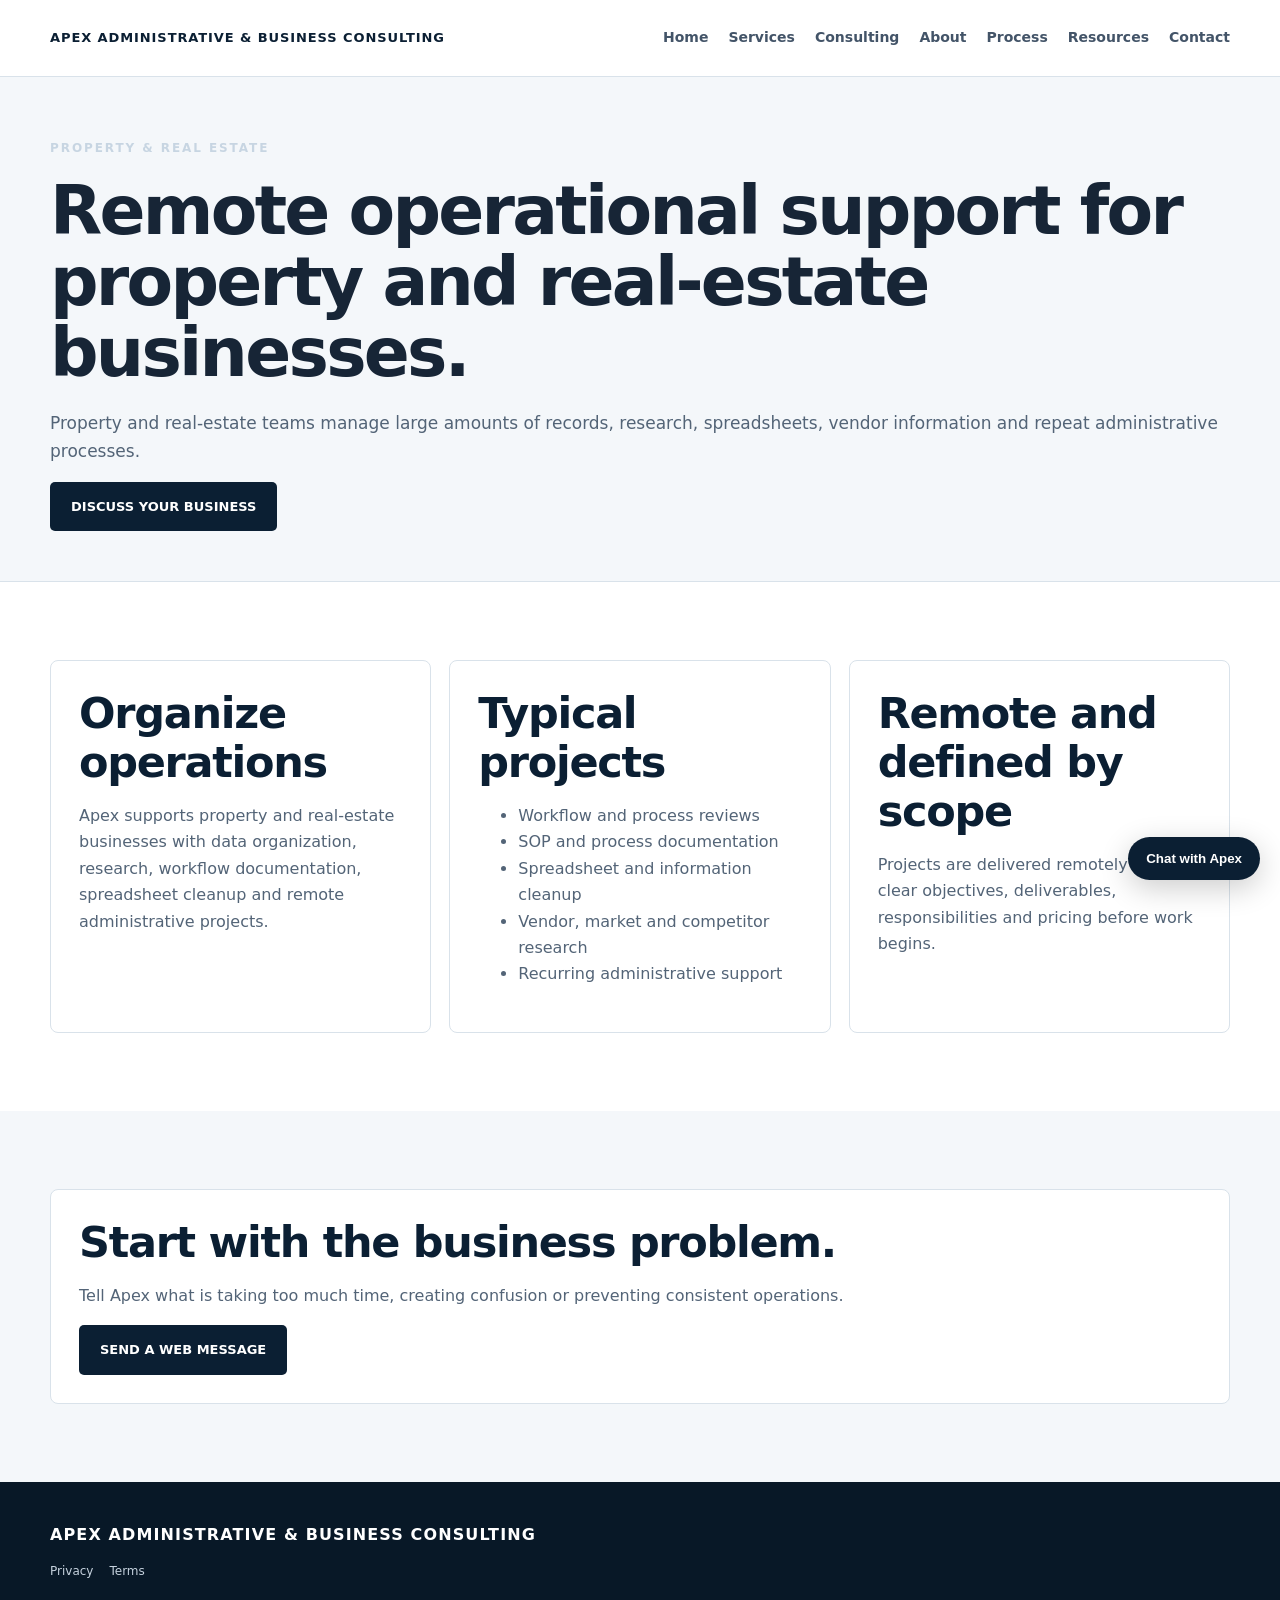
<file: real-estate.html>
<!doctype html><html lang="en"><head><meta charset="utf-8"><meta name="viewport" content="width=device-width,initial-scale=1"><title>Real Estate Administrative & Operations Support | Apex</title><meta name="description" content="Apex supports property and real-estate businesses with data organization, research, workflow documentation, spreadsheet cleanup and remote administrative projects."><link rel="canonical" href="https://https-github-com-username-repositor.vercel.app/real-estate.html"><link rel="stylesheet" href="style.css"><link rel="icon" href="favicon.svg" type="image/svg+xml"></head><body><nav class="nav"><div class="container nav-inner"><a class="brand" href="index.html">APEX ADMINISTRATIVE &amp; BUSINESS CONSULTING</a><div class="links"><a href="index.html">Home</a><a href="services.html">Services</a><a href="consulting.html">Consulting</a><a href="about.html">About</a><a href="process.html">Process</a><a href="resources.html">Resources</a><a href="contact.html">Contact</a></div><button class="menu" type="button" aria-label="Open menu" aria-expanded="false">☰</button></div></nav><main><header class="page-hero"><div class="container"><div class="eyebrow">PROPERTY & REAL ESTATE</div><h1>Remote operational support for property and real-estate businesses.</h1><p class="lead">Property and real-estate teams manage large amounts of records, research, spreadsheets, vendor information and repeat administrative processes.</p><a class="btn dark" href="contact.html">DISCUSS YOUR BUSINESS</a></div></header><section class="section"><div class="container"><div class="grid"><div class="card"><h2>Organize operations</h2><p>Apex supports property and real-estate businesses with data organization, research, workflow documentation, spreadsheet cleanup and remote administrative projects.</p></div><div class="card"><h2>Typical projects</h2><ul><li>Workflow and process reviews</li><li>SOP and process documentation</li><li>Spreadsheet and information cleanup</li><li>Vendor, market and competitor research</li><li>Recurring administrative support</li></ul></div><div class="card"><h2>Remote and defined by scope</h2><p>Projects are delivered remotely with clear objectives, deliverables, responsibilities and pricing before work begins.</p></div></div></div></section><section class="section soft"><div class="container"><div class="card"><h2>Start with the business problem.</h2><p>Tell Apex what is taking too much time, creating confusion or preventing consistent operations.</p><a class="btn dark" href="contact.html">SEND A WEB MESSAGE</a></div></div></section></main><footer><div class="container"><div class="footer-brand">APEX ADMINISTRATIVE &amp; BUSINESS CONSULTING</div><div class="footer-links"><a href="privacy.html">Privacy</a><a href="terms.html">Terms</a></div></div></footer><script src="menu.js"></script></body></html>
</file>
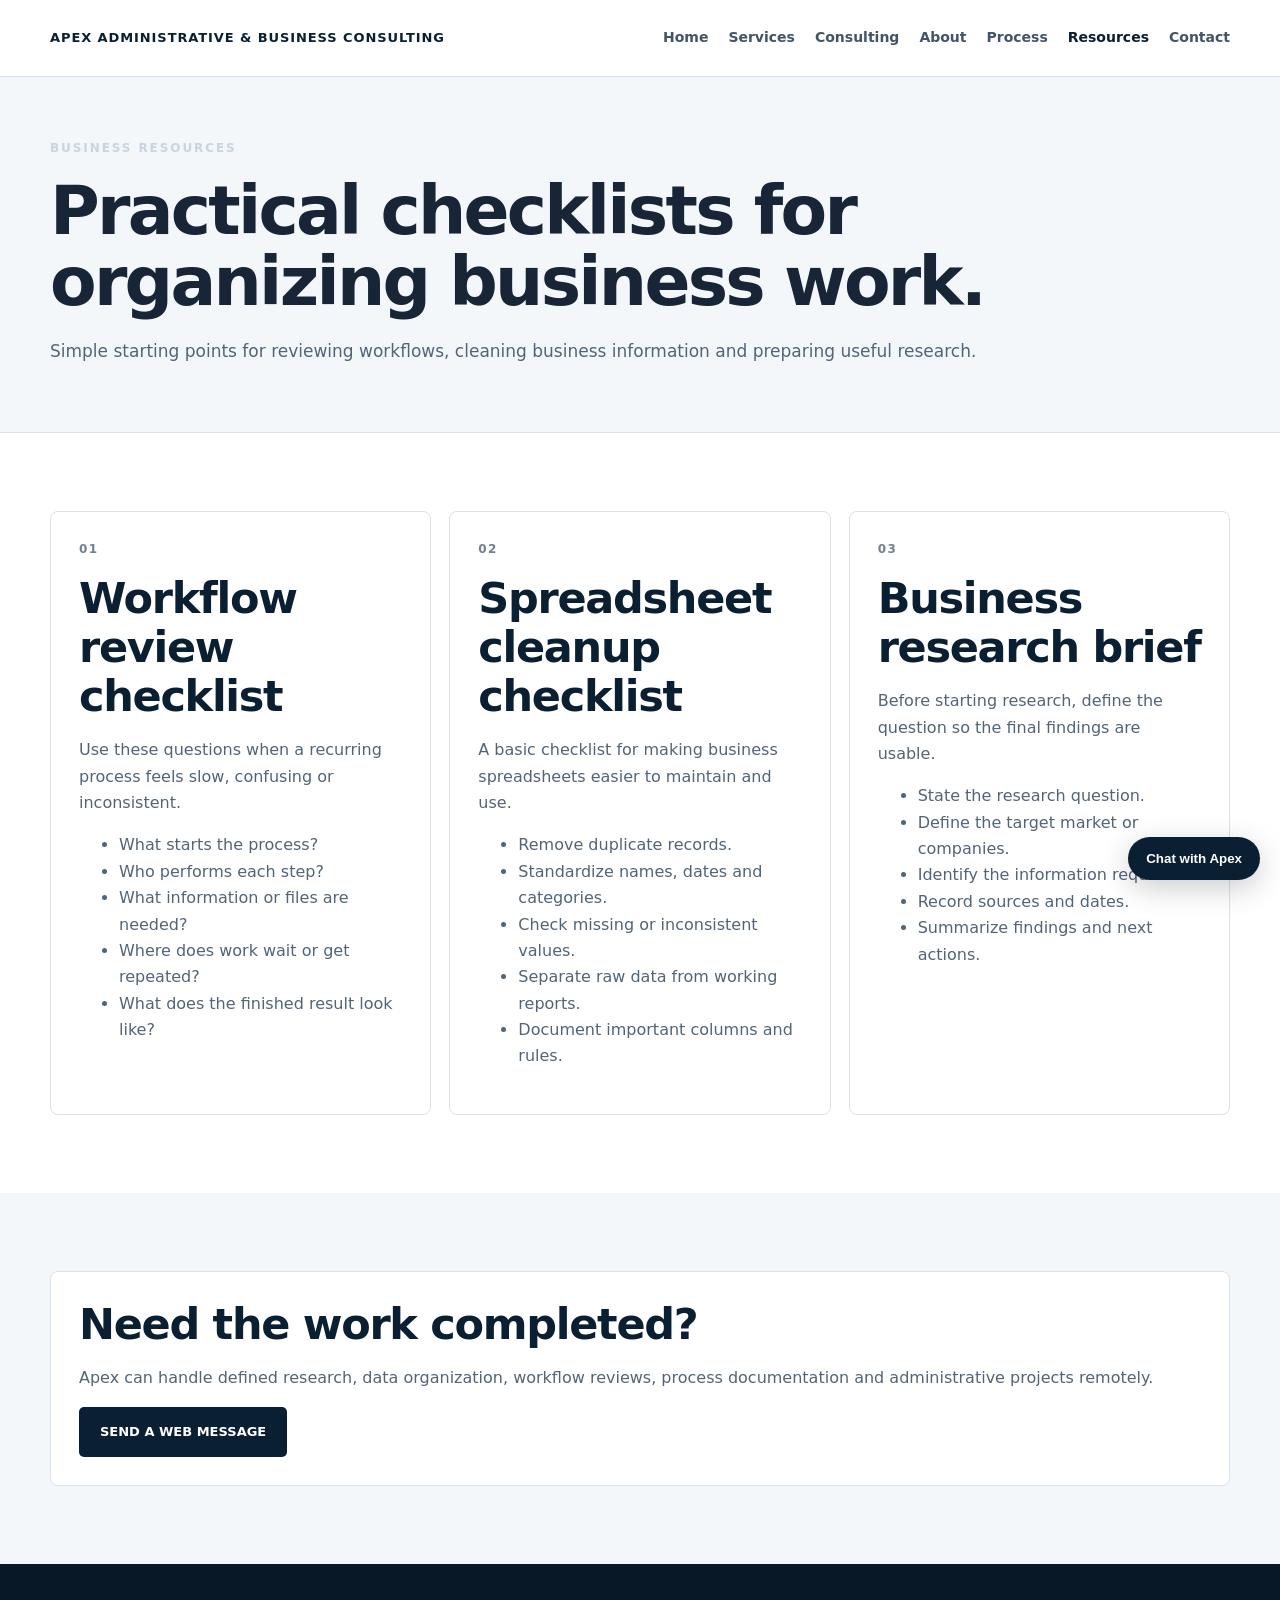
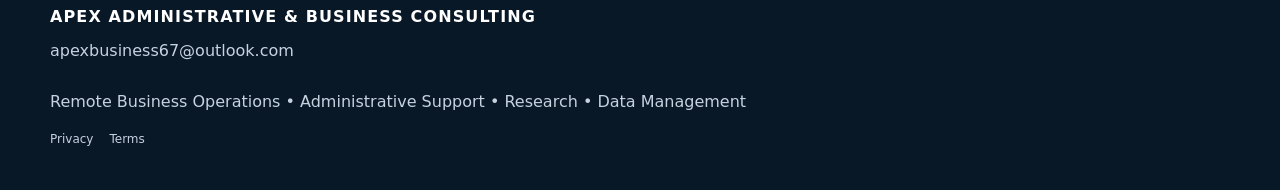
<file: resources.html>
<!doctype html><html lang="en"><head><meta charset="utf-8"><meta name="viewport" content="width=device-width,initial-scale=1"><title>Business Resources | Apex Administrative & Business Consulting</title><meta name="description" content="Practical business organization resources from Apex Administrative & Business Consulting, including workflow, spreadsheet and research checklists."><link rel="canonical" href="https://https-github-com-username-repositor.vercel.app/resources.html"><link rel="stylesheet" href="style.css"><link rel="icon" href="favicon.svg" type="image/svg+xml"></head><body><nav class="nav"><div class="container nav-inner"><a class="brand" href="index.html">APEX ADMINISTRATIVE &amp; BUSINESS CONSULTING</a><div class="links"><a href="index.html">Home</a><a href="services.html">Services</a><a href="consulting.html">Consulting</a><a href="about.html">About</a><a href="process.html">Process</a><a href="resources.html" aria-current="page">Resources</a><a href="contact.html">Contact</a></div><button class="menu" type="button" aria-label="Open menu" aria-expanded="false">☰</button></div><div class="mobile-nav"><a href="index.html">Home</a><a href="services.html">Services</a><a href="consulting.html">Consulting</a><a href="about.html">About</a><a href="process.html">Process</a><a href="resources.html">Resources</a><a href="contact.html">Contact</a></div></nav><main><header class="page-hero"><div class="container"><div class="eyebrow">BUSINESS RESOURCES</div><h1>Practical checklists for organizing business work.</h1><p class="lead">Simple starting points for reviewing workflows, cleaning business information and preparing useful research.</p></div></header><section class="section"><div class="container"><div class="grid"><div class="card"><div class="number">01</div><h2>Workflow review checklist</h2><p>Use these questions when a recurring process feels slow, confusing or inconsistent.</p><ul><li>What starts the process?</li><li>Who performs each step?</li><li>What information or files are needed?</li><li>Where does work wait or get repeated?</li><li>What does the finished result look like?</li></ul></div><div class="card"><div class="number">02</div><h2>Spreadsheet cleanup checklist</h2><p>A basic checklist for making business spreadsheets easier to maintain and use.</p><ul><li>Remove duplicate records.</li><li>Standardize names, dates and categories.</li><li>Check missing or inconsistent values.</li><li>Separate raw data from working reports.</li><li>Document important columns and rules.</li></ul></div><div class="card"><div class="number">03</div><h2>Business research brief</h2><p>Before starting research, define the question so the final findings are usable.</p><ul><li>State the research question.</li><li>Define the target market or companies.</li><li>Identify the information required.</li><li>Record sources and dates.</li><li>Summarize findings and next actions.</li></ul></div></div></div></section><section class="section soft"><div class="container"><div class="card"><h2>Need the work completed?</h2><p>Apex can handle defined research, data organization, workflow reviews, process documentation and administrative projects remotely.</p><a class="btn dark" href="contact.html">SEND A WEB MESSAGE</a></div></div></section></main><footer><div class="container"><div class="footer-grid"><div><div class="footer-brand">APEX ADMINISTRATIVE &amp; BUSINESS CONSULTING</div><div style="margin-top:8px"><a href="mailto:apexbusiness67@outlook.com">apexbusiness67@outlook.com</a></div></div><div>Remote Business Operations • Administrative Support • Research • Data Management</div></div><div class="footer-links"><a href="privacy.html">Privacy</a><a href="terms.html">Terms</a></div></div></footer><script src="menu.js"></script></body></html>
</file>
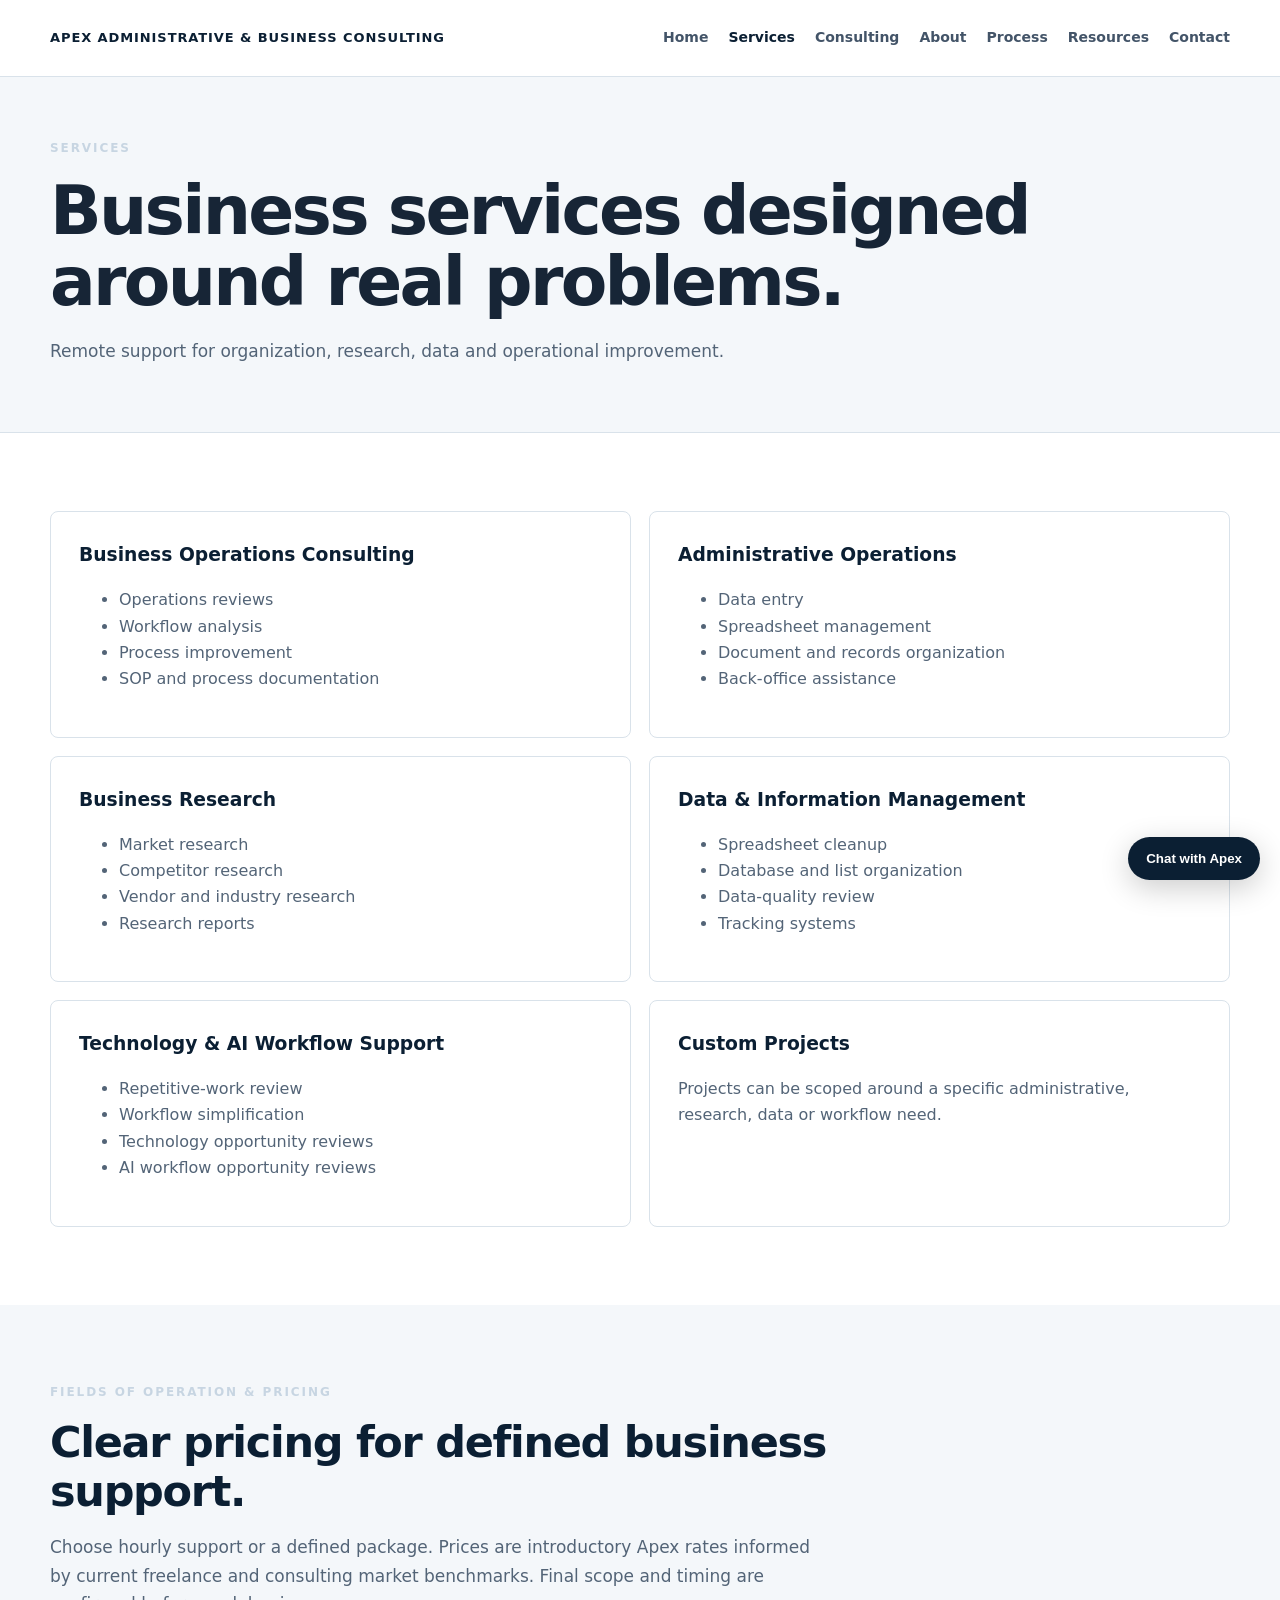
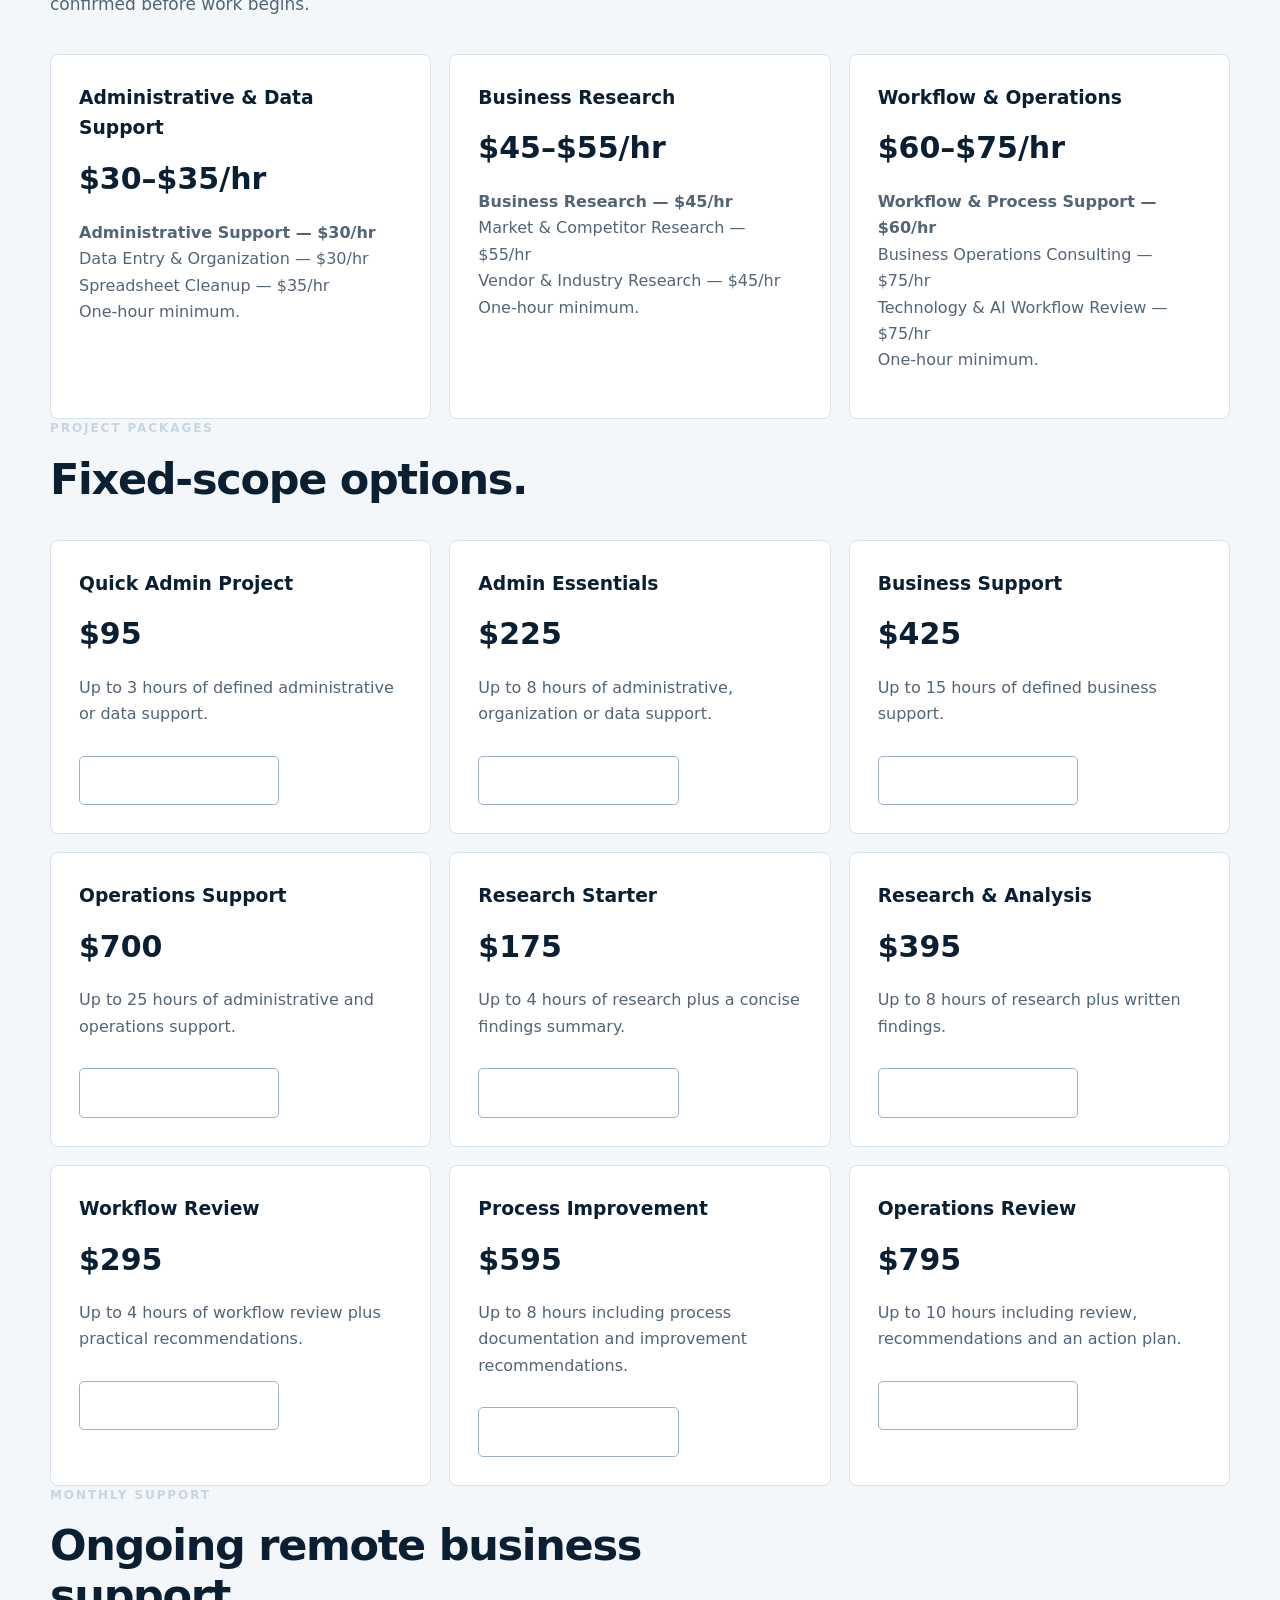
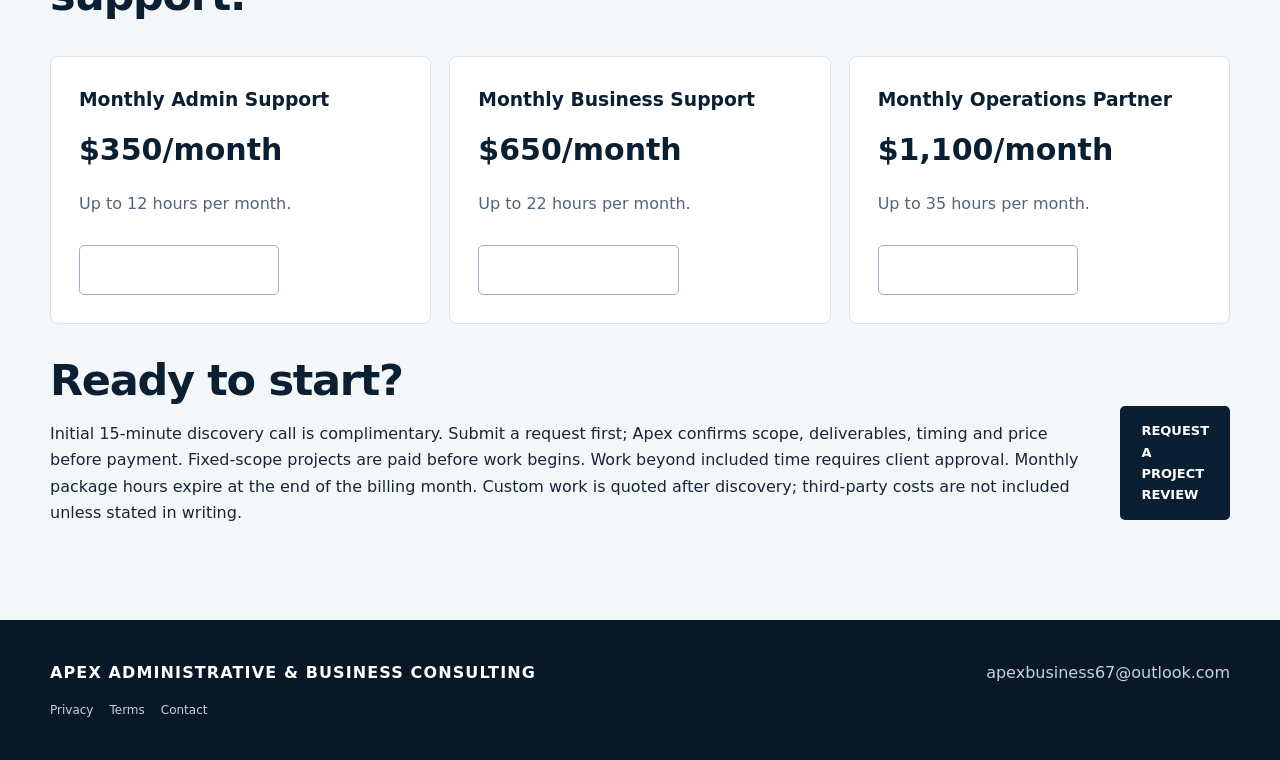
<file: services.html>
<!doctype html><html lang="en"><head><meta charset="utf-8"><meta name="viewport" content="width=device-width,initial-scale=1"><title>Services | Apex Administrative & Business Consulting</title><meta name="description" content="Apex services include business operations consulting, administrative operations, research, data management and workflow support."><link rel="stylesheet" href="style.css"><link rel="icon" href="favicon.svg" type="image/svg+xml"><link rel="canonical" href="https://apex-administrative-business-consulting.netlify.app/services.html"><meta property="og:type" content="website"><meta property="og:title" content="Services"><meta property="og:description" content="Apex services include business operations consulting, administrative operations, research, data management and workflow support."><meta property="og:url" content="https://apex-administrative-business-consulting.netlify.app/services.html"><meta name="twitter:card" content="summary"><meta name="twitter:title" content="Services"><meta name="twitter:description" content="Apex services include business operations consulting, administrative operations, research, data management and workflow support."></head><body><nav class="nav"><div class="container nav-inner"><a class="brand" href="index.html">APEX ADMINISTRATIVE &amp; BUSINESS CONSULTING</a><div class="links"><a href="index.html">Home</a><a href="services.html" aria-current="page">Services</a><a href="consulting.html">Consulting</a><a href="about.html">About</a><a href="process.html">Process</a><a href="resources.html">Resources</a><a href="contact.html">Contact</a></div><button class="menu">☰</button></div></nav><main><header class="page-hero"><div class="container"><div class="eyebrow">SERVICES</div><h1>Business services designed around real problems.</h1><p class="lead">Remote support for organization, research, data and operational improvement.</p></div></header><section class="section"><div class="container"><div class="list"><div class="card"><h3>Business Operations Consulting</h3><ul><li>Operations reviews</li><li>Workflow analysis</li><li>Process improvement</li><li>SOP and process documentation</li></ul></div><div class="card"><h3>Administrative Operations</h3><ul><li>Data entry</li><li>Spreadsheet management</li><li>Document and records organization</li><li>Back-office assistance</li></ul></div><div class="card"><h3>Business Research</h3><ul><li>Market research</li><li>Competitor research</li><li>Vendor and industry research</li><li>Research reports</li></ul></div><div class="card"><h3>Data &amp; Information Management</h3><ul><li>Spreadsheet cleanup</li><li>Database and list organization</li><li>Data-quality review</li><li>Tracking systems</li></ul></div><div class="card"><h3>Technology &amp; AI Workflow Support</h3><ul><li>Repetitive-work review</li><li>Workflow simplification</li><li>Technology opportunity reviews</li><li>AI workflow opportunity reviews</li></ul></div><div class="card"><h3>Custom Projects</h3><p>Projects can be scoped around a specific administrative, research, data or workflow need.</p></div></div></div></section><section class="section soft"><div class="container"><div class="section-head"><div class="eyebrow">FIELDS OF OPERATION &amp; PRICING</div><h2>Clear pricing for defined business support.</h2><p class="lead">Choose hourly support or a defined package. Prices are introductory Apex rates informed by current freelance and consulting market benchmarks. Final scope and timing are confirmed before work begins.</p></div><div class="grid"><div class="card"><h3>Administrative &amp; Data Support</h3><div class="price">$30–$35/hr</div><p><strong>Administrative Support — $30/hr</strong><br>Data Entry &amp; Organization — $30/hr<br>Spreadsheet Cleanup — $35/hr<br>One-hour minimum.</p></div><div class="card"><h3>Business Research</h3><div class="price">$45–$55/hr</div><p><strong>Business Research — $45/hr</strong><br>Market &amp; Competitor Research — $55/hr<br>Vendor &amp; Industry Research — $45/hr<br>One-hour minimum.</p></div><div class="card"><h3>Workflow &amp; Operations</h3><div class="price">$60–$75/hr</div><p><strong>Workflow &amp; Process Support — $60/hr</strong><br>Business Operations Consulting — $75/hr<br>Technology &amp; AI Workflow Review — $75/hr<br>One-hour minimum.</p></div></div><div class="section-head"><div class="eyebrow">PROJECT PACKAGES</div><h2>Fixed-scope options.</h2></div><div class="grid"><div class="card"><h3>Quick Admin Project</h3><div class="price">$95</div><p>Up to 3 hours of defined administrative or data support.</p><div class="actions"><a class="btn secondary" href="contact.html?service=Quick%20Admin%20Project">SELECT THIS SERVICE</a></div></div><div class="card"><h3>Admin Essentials</h3><div class="price">$225</div><p>Up to 8 hours of administrative, organization or data support.</p><div class="actions"><a class="btn secondary" href="contact.html?service=Admin%20Essentials">SELECT THIS SERVICE</a></div></div><div class="card"><h3>Business Support</h3><div class="price">$425</div><p>Up to 15 hours of defined business support.</p><div class="actions"><a class="btn secondary" href="contact.html?service=Business%20Support">SELECT THIS SERVICE</a></div></div><div class="card"><h3>Operations Support</h3><div class="price">$700</div><p>Up to 25 hours of administrative and operations support.</p><div class="actions"><a class="btn secondary" href="contact.html?service=Operations%20Support">SELECT THIS SERVICE</a></div></div><div class="card"><h3>Research Starter</h3><div class="price">$175</div><p>Up to 4 hours of research plus a concise findings summary.</p><div class="actions"><a class="btn secondary" href="contact.html?service=Research%20Starter">SELECT THIS SERVICE</a></div></div><div class="card"><h3>Research &amp; Analysis</h3><div class="price">$395</div><p>Up to 8 hours of research plus written findings.</p><div class="actions"><a class="btn secondary" href="contact.html?service=Research%20and%20Analysis">SELECT THIS SERVICE</a></div></div><div class="card"><h3>Workflow Review</h3><div class="price">$295</div><p>Up to 4 hours of workflow review plus practical recommendations.</p><div class="actions"><a class="btn secondary" href="contact.html?service=Workflow%20Review">SELECT THIS SERVICE</a></div></div><div class="card"><h3>Process Improvement</h3><div class="price">$595</div><p>Up to 8 hours including process documentation and improvement recommendations.</p><div class="actions"><a class="btn secondary" href="contact.html?service=Process%20Improvement">SELECT THIS SERVICE</a></div></div><div class="card"><h3>Operations Review</h3><div class="price">$795</div><p>Up to 10 hours including review, recommendations and an action plan.</p><div class="actions"><a class="btn secondary" href="contact.html?service=Operations%20Review">SELECT THIS SERVICE</a></div></div></div><div class="section-head"><div class="eyebrow">MONTHLY SUPPORT</div><h2>Ongoing remote business support.</h2></div><div class="grid"><div class="card"><h3>Monthly Admin Support</h3><div class="price">$350/month</div><p>Up to 12 hours per month.</p><div class="actions"><a class="btn secondary" href="contact.html?service=Monthly%20Admin%20Support">SELECT THIS SERVICE</a></div></div><div class="card"><h3>Monthly Business Support</h3><div class="price">$650/month</div><p>Up to 22 hours per month.</p><div class="actions"><a class="btn secondary" href="contact.html?service=Monthly%20Business%20Support">SELECT THIS SERVICE</a></div></div><div class="card"><h3>Monthly Operations Partner</h3><div class="price">$1,100/month</div><p>Up to 35 hours per month.</p><div class="actions"><a class="btn secondary" href="contact.html?service=Monthly%20Operations%20Partner">SELECT THIS SERVICE</a></div></div></div><div class="band-inner" style="margin-top:32px"><div><h2>Ready to start?</h2><p>Initial 15-minute discovery call is complimentary. Submit a request first; Apex confirms scope, deliverables, timing and price before payment. Fixed-scope projects are paid before work begins. Work beyond included time requires client approval. Monthly package hours expire at the end of the billing month. Custom work is quoted after discovery; third-party costs are not included unless stated in writing.</p></div><div class="actions"><a class="btn dark" href="contact.html">REQUEST A PROJECT REVIEW</a></div></div></div></section></main><footer><div class="container"><div class="footer-grid"><div class="footer-brand">APEX ADMINISTRATIVE &amp; BUSINESS CONSULTING</div><a href="mailto:apexbusiness67@outlook.com">apexbusiness67@outlook.com</a></div><div class="footer-links"><a href="privacy.html">Privacy</a><a href="terms.html">Terms</a><a href="contact.html">Contact</a></div></div></footer><script src="menu.js"></script></body></html>
</file>
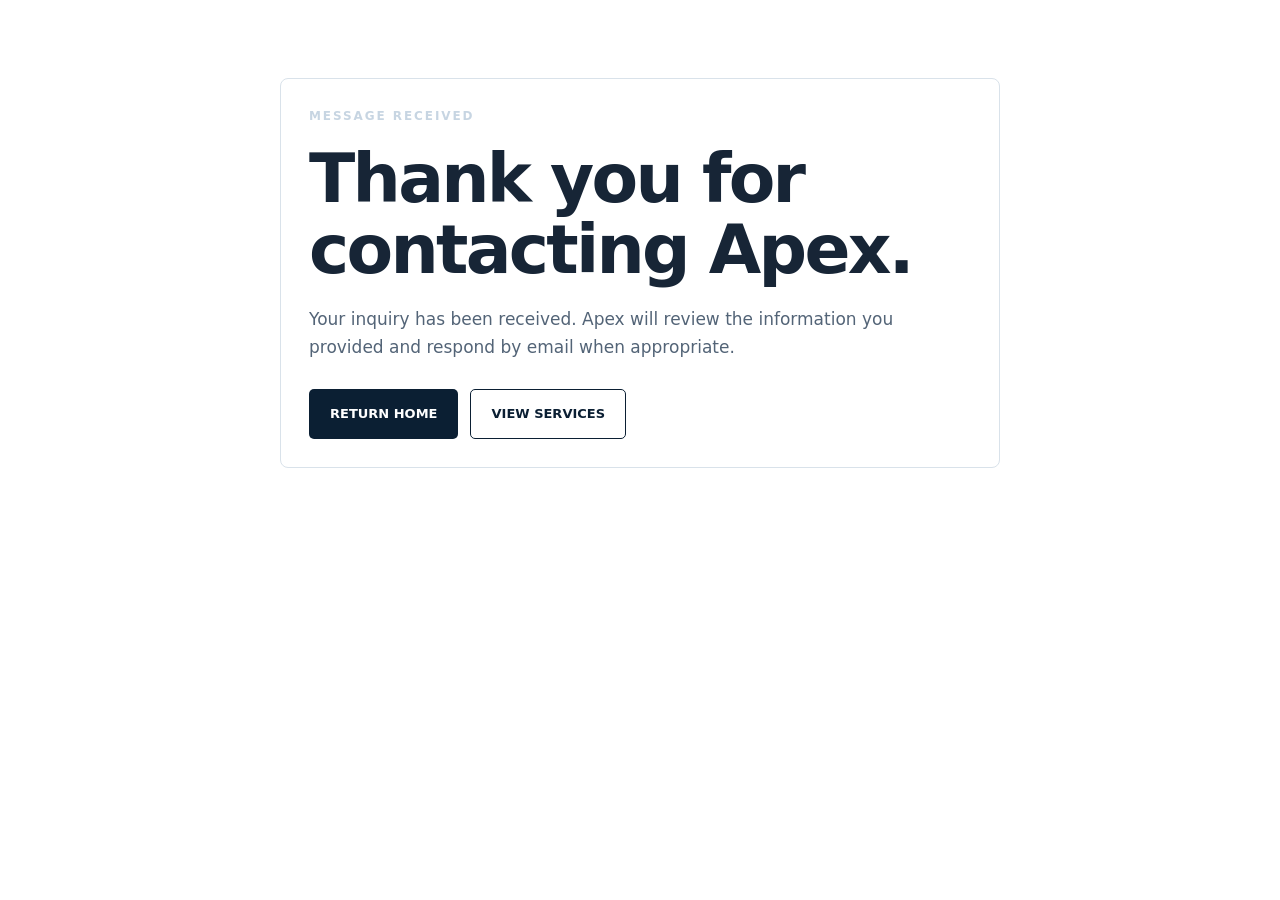
<file: success.html>
<!doctype html><html lang="en"><head><meta charset="utf-8"><meta name="viewport" content="width=device-width,initial-scale=1"><meta name="robots" content="noindex"><title>Message Received | Apex Administrative & Business Consulting</title><link rel="stylesheet" href="style.css"><link rel="icon" href="favicon.svg" type="image/svg+xml"></head><body><main class="section"><div class="container"><div class="card" style="max-width:720px;margin:auto"><div class="eyebrow">MESSAGE RECEIVED</div><h1>Thank you for contacting Apex.</h1><p class="lead">Your inquiry has been received. Apex will review the information you provided and respond by email when appropriate.</p><div class="actions"><a class="btn dark" href="index.html">RETURN HOME</a><a class="btn outline" href="services.html">VIEW SERVICES</a></div></div></div></main></body></html>
</file>
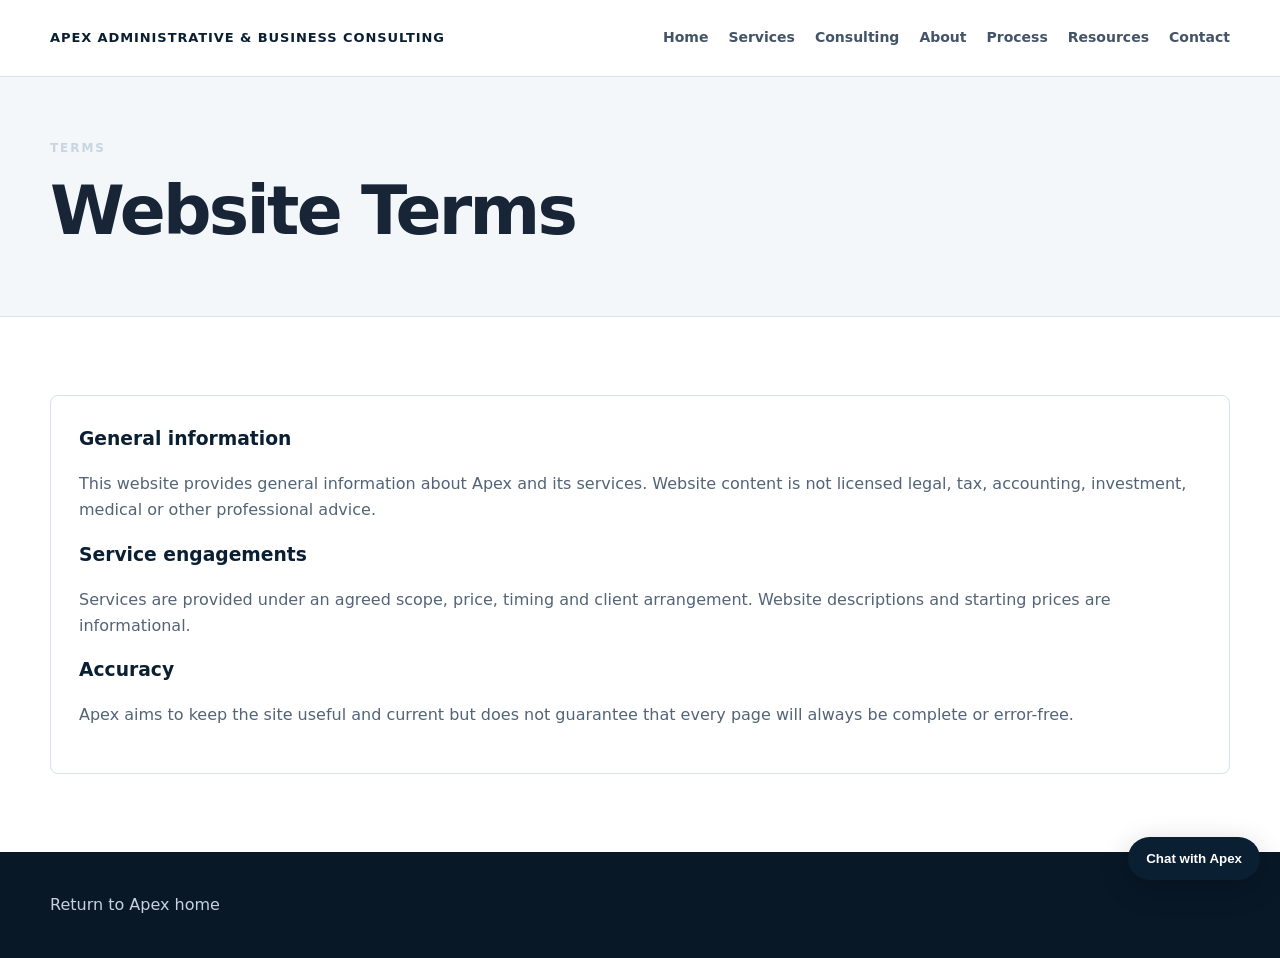
<file: terms.html>
<!doctype html><html lang="en"><head><meta charset="utf-8"><meta name="viewport" content="width=device-width,initial-scale=1"><title>Terms | Apex Administrative & Business Consulting</title><link rel="stylesheet" href="style.css"><link rel="canonical" href="https://https-github-com-username-repositor.vercel.app/terms.html"><meta property="og:type" content="website"><meta property="og:title" content="Terms"><meta property="og:description" content="Website terms for Apex Administrative & Business Consulting."><meta property="og:url" content="https://https-github-com-username-repositor.vercel.app/terms.html"><meta name="twitter:card" content="summary"><meta name="twitter:title" content="Terms"><meta name="twitter:description" content="Website terms for Apex Administrative & Business Consulting."></head><body><nav class="nav"><div class="container nav-inner"><a class="brand" href="index.html">APEX ADMINISTRATIVE &amp; BUSINESS CONSULTING</a><div class="links"><a href="index.html">Home</a><a href="services.html">Services</a><a href="consulting.html">Consulting</a><a href="about.html">About</a><a href="process.html">Process</a><a href="resources.html">Resources</a><a href="contact.html">Contact</a></div><button class="menu">☰</button></div></nav><main><header class="page-hero"><div class="container"><div class="eyebrow">TERMS</div><h1>Website Terms</h1></div></header><section class="section"><div class="container"><div class="card"><h3>General information</h3><p>This website provides general information about Apex and its services. Website content is not licensed legal, tax, accounting, investment, medical or other professional advice.</p><h3>Service engagements</h3><p>Services are provided under an agreed scope, price, timing and client arrangement. Website descriptions and starting prices are informational.</p><h3>Accuracy</h3><p>Apex aims to keep the site useful and current but does not guarantee that every page will always be complete or error-free.</p></div></div></section></main><footer><div class="container"><a href="index.html">Return to Apex home</a></div></footer><script src="menu.js"></script></body></html>
</file>
<file: style.css>
:root{--navy:#0b1f33;--navy2:#173a5a;--ink:#172536;--slate:#536477;--muted:#718093;--line:#d9e2ea;--soft:#f4f7fa;--white:#fff;--max:1180px}*{box-sizing:border-box}html{scroll-behavior:smooth}body{margin:0;font-family:Inter,ui-sans-serif,system-ui,-apple-system,BlinkMacSystemFont,"Segoe UI",Arial,sans-serif;color:var(--ink);line-height:1.65;background:#fff}a{text-decoration:none;color:inherit}.container{width:min(var(--max),calc(100% - 40px));margin:auto}.nav{position:sticky;top:0;z-index:20;background:#fff;border-bottom:1px solid var(--line)}.nav-inner{min-height:76px;display:flex;align-items:center;gap:25px}.brand{font-weight:850;letter-spacing:.07em;font-size:13px;color:var(--navy);white-space:nowrap}.links{margin-left:auto;display:flex;gap:20px;font-size:14px;font-weight:700;color:#435468}.links a:hover,.links a[aria-current=page]{color:var(--navy)}.menu{display:none;margin-left:auto;width:42px;height:40px;border:1px solid var(--line);background:#fff;border-radius:6px;font-size:21px;color:var(--navy)}.mobile-nav{display:none}.mobile-nav.open{display:block;border-top:1px solid var(--line)}.mobile-nav a{display:block;padding:13px 20px;border-bottom:1px solid var(--line);font-weight:700}.hero{background:var(--navy);color:#fff;padding:92px 0}.hero-grid{display:grid;grid-template-columns:1.3fr .7fr;gap:60px;align-items:center}.eyebrow{font-size:12px;letter-spacing:.16em;text-transform:uppercase;font-weight:850;margin-bottom:16px;color:#c7d5e2}h1{font-size:clamp(40px,5.3vw,68px);line-height:1.05;letter-spacing:-.04em;margin:0 0 20px}h2{font-size:clamp(29px,3.4vw,43px);line-height:1.14;letter-spacing:-.03em;color:var(--navy);margin:0 0 14px}h3{color:var(--navy);margin:0 0 10px}.hero h2{color:#fff;font-size:22px}.hero p{font-size:18px;max-width:760px;color:#d8e2eb}.tagline{font-size:18px;font-weight:800;margin-bottom:22px}.actions{display:flex;flex-wrap:wrap;gap:12px;margin-top:28px}.btn{display:inline-flex;align-items:center;justify-content:center;padding:13px 20px;border-radius:5px;font-weight:850;font-size:13px;border:1px solid transparent;cursor:pointer}.btn.primary{background:#fff;color:var(--navy)}.btn.secondary{border-color:#9eb2c5;color:#fff}.btn.dark{background:var(--navy);color:#fff}.btn.outline{border-color:var(--navy);color:var(--navy)}.hero-panel{background:var(--navy2);padding:28px;border:1px solid rgba(255,255,255,.2);border-radius:8px}.hero-panel ul{list-style:none;padding:0;margin:0}.hero-panel li{padding:12px 0;border-top:1px solid rgba(255,255,255,.15);color:#d8e2eb;font-size:14px}.hero-panel strong{display:block;color:#fff;font-size:15px}.section{padding:78px 0}.soft{background:var(--soft)}.section-head{max-width:780px;margin-bottom:36px}.lead{font-size:17px;color:var(--slate)}.grid{display:grid;grid-template-columns:repeat(3,1fr);gap:18px}.card{border:1px solid var(--line);background:#fff;padding:28px;border-radius:8px}.card p,.card li{color:var(--slate)}.number{font-size:12px;font-weight:900;letter-spacing:.12em;color:var(--muted);margin-bottom:14px}.steps{display:grid;grid-template-columns:repeat(5,1fr);gap:12px}.step{border-top:3px solid var(--navy);padding:18px 10px 0}.band{background:var(--navy);color:#fff;padding:55px 0}.band h2{color:#fff}.band p{color:#d4e0ea}.band-inner{display:flex;justify-content:space-between;align-items:center;gap:30px}.page-hero{background:var(--soft);padding:62px 0 50px;border-bottom:1px solid var(--line)}.list{display:grid;grid-template-columns:1fr 1fr;gap:18px}.price{font-size:30px;font-weight:850;color:var(--navy)}.contact-grid{display:grid;grid-template-columns:1.2fr .8fr;gap:28px;align-items:start}.stack{display:grid;gap:18px}.form-note{color:var(--slate);margin-top:-4px}.form-row{display:grid;gap:7px;margin:17px 0}.form-row label{font-weight:800;font-size:14px;color:var(--navy)}.form-row input,.form-row select,.form-row textarea{width:100%;border:1px solid #c5d1dc;border-radius:5px;background:#fff;padding:12px 13px;font:inherit;color:var(--ink)}.form-row input:focus,.form-row select:focus,.form-row textarea:focus{outline:3px solid rgba(11,31,51,.12);border-color:var(--navy)}.form-row textarea{resize:vertical;min-height:150px}.form-actions{display:flex;align-items:center;gap:14px;flex-wrap:wrap;margin-top:10px}.form-status{font-size:13px;color:var(--slate)}.form-privacy{font-size:12px;color:var(--muted);margin-top:16px}.form-privacy a{text-decoration:underline}.email-link{font-weight:800;color:var(--navy);overflow-wrap:anywhere}.honeypot{position:absolute;left:-10000px;top:auto;width:1px;height:1px;overflow:hidden}footer{background:#081827;color:#c6d2de;padding:40px 0}.footer-grid{display:flex;justify-content:space-between;gap:25px;flex-wrap:wrap}.footer-brand{color:#fff;font-weight:850;letter-spacing:.07em}.footer-small{font-size:12px;color:#8fa1b3;margin-top:18px;max-width:820px}.footer-links{display:flex;gap:16px;font-size:12px;margin-top:14px}@media(max-width:1000px){.hero-grid{grid-template-columns:1fr}.grid{grid-template-columns:1fr 1fr}.steps{grid-template-columns:1fr 1fr}.links{gap:12px}.contact-grid{grid-template-columns:1fr}}@media(max-width:760px){.container{width:min(100% - 28px,var(--max))}.links{display:none}.menu{display:block}.hero{padding:68px 0 64px}.grid,.list{grid-template-columns:1fr}.steps{grid-template-columns:1fr}.band-inner{display:block}.band .btn{margin-top:20px}.section{padding:62px 0}.brand{font-size:11px}}
.apex-chat{position:fixed;right:20px;bottom:20px;z-index:9999;font-family:inherit}.apex-chat-toggle{border:0;border-radius:999px;padding:14px 18px;background:#0b1f33;color:#fff;font-weight:700;cursor:pointer;box-shadow:0 8px 30px rgba(0,0,0,.2)}.apex-chat-box{display:none;position:absolute;right:0;bottom:58px;width:min(340px,calc(100vw - 32px));background:#fff;border:1px solid #d7dde3;border-radius:14px;box-shadow:0 16px 45px rgba(0,0,0,.22);overflow:hidden}.apex-chat-box.open{display:block}.apex-chat-head{display:flex;align-items:center;justify-content:space-between;padding:14px 16px;background:#0b1f33;color:#fff}.apex-chat-close{border:0;background:transparent;color:#fff;font-size:22px;cursor:pointer}.apex-chat-body{padding:16px}.apex-chat-body>button{display:block;width:100%;text-align:left;margin:8px 0;padding:10px 12px;border:1px solid #d7dde3;border-radius:8px;background:#fff;cursor:pointer}.apex-chat-answer{margin-top:12px;padding-top:12px;border-top:1px solid #e7ebef;line-height:1.5}.apex-chat-answer:empty{display:none}@media(max-width:600px){.apex-chat{right:12px;bottom:12px}}
</file>
